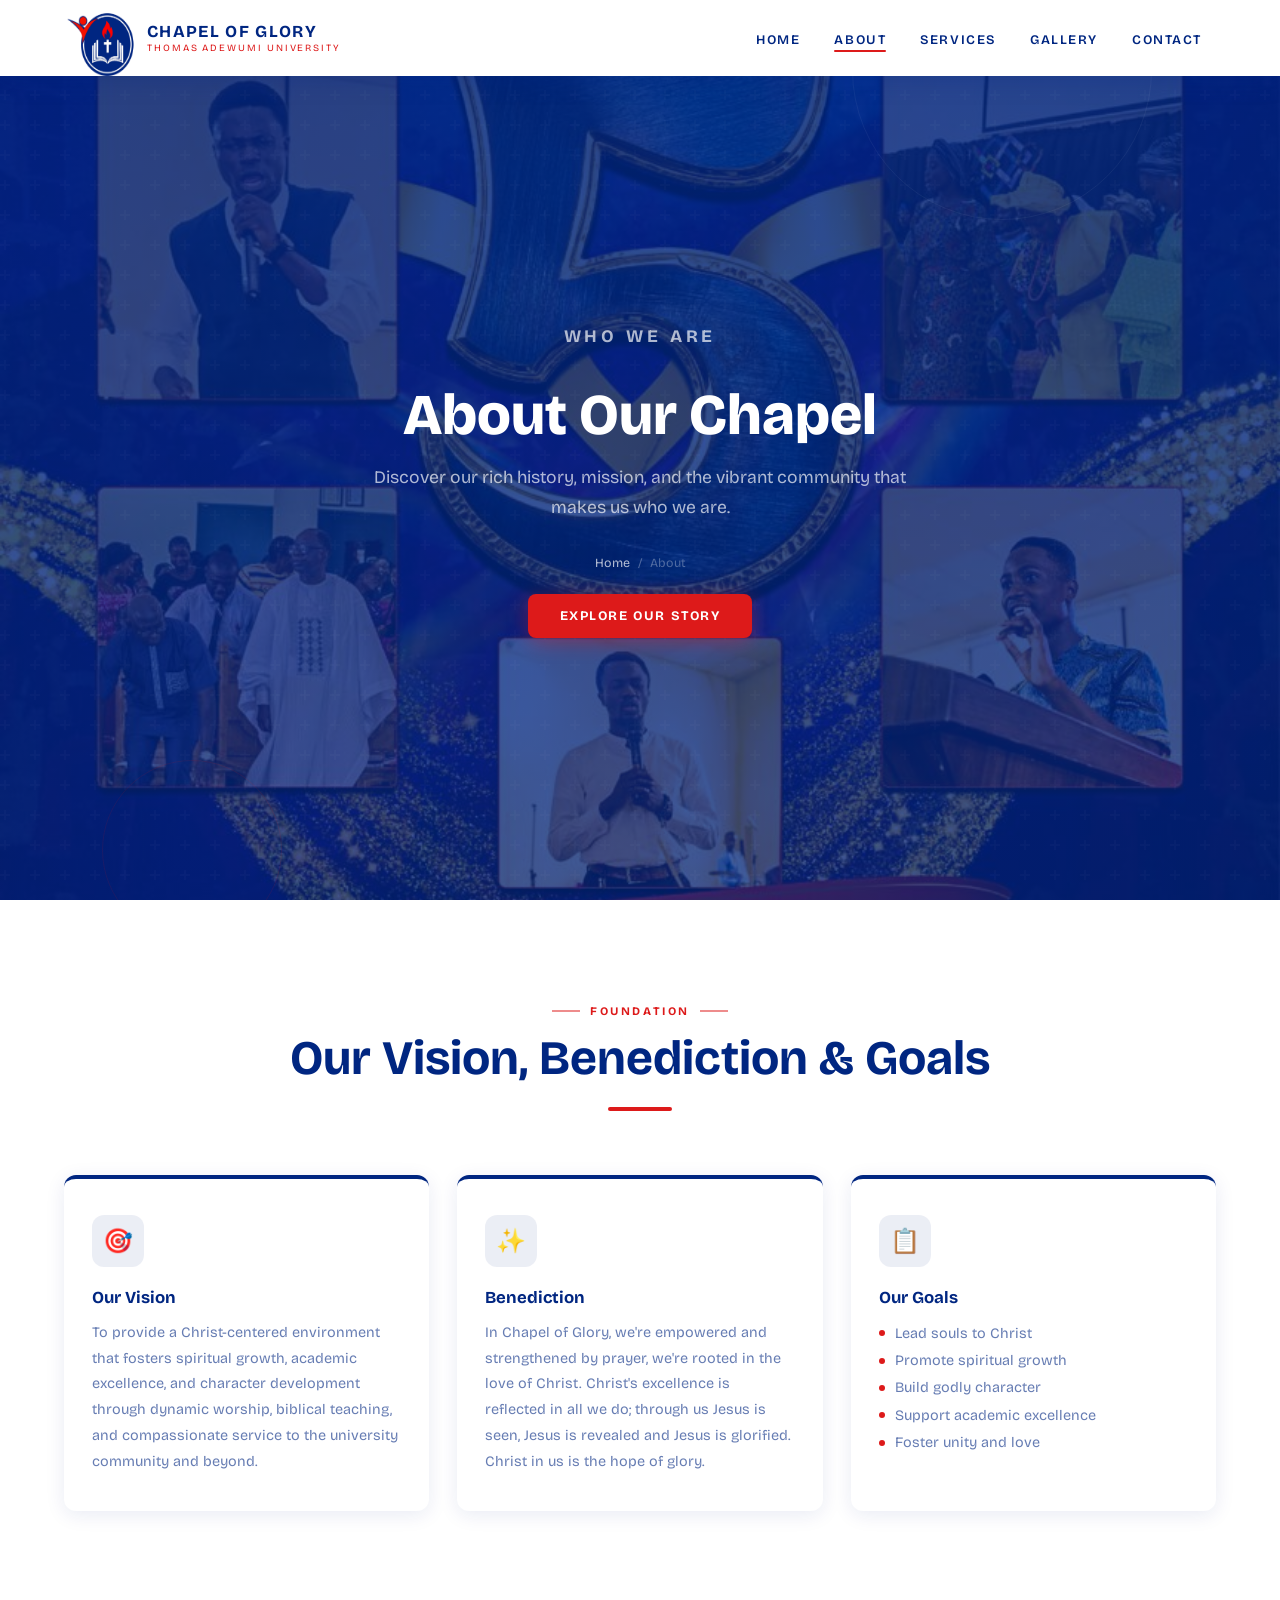
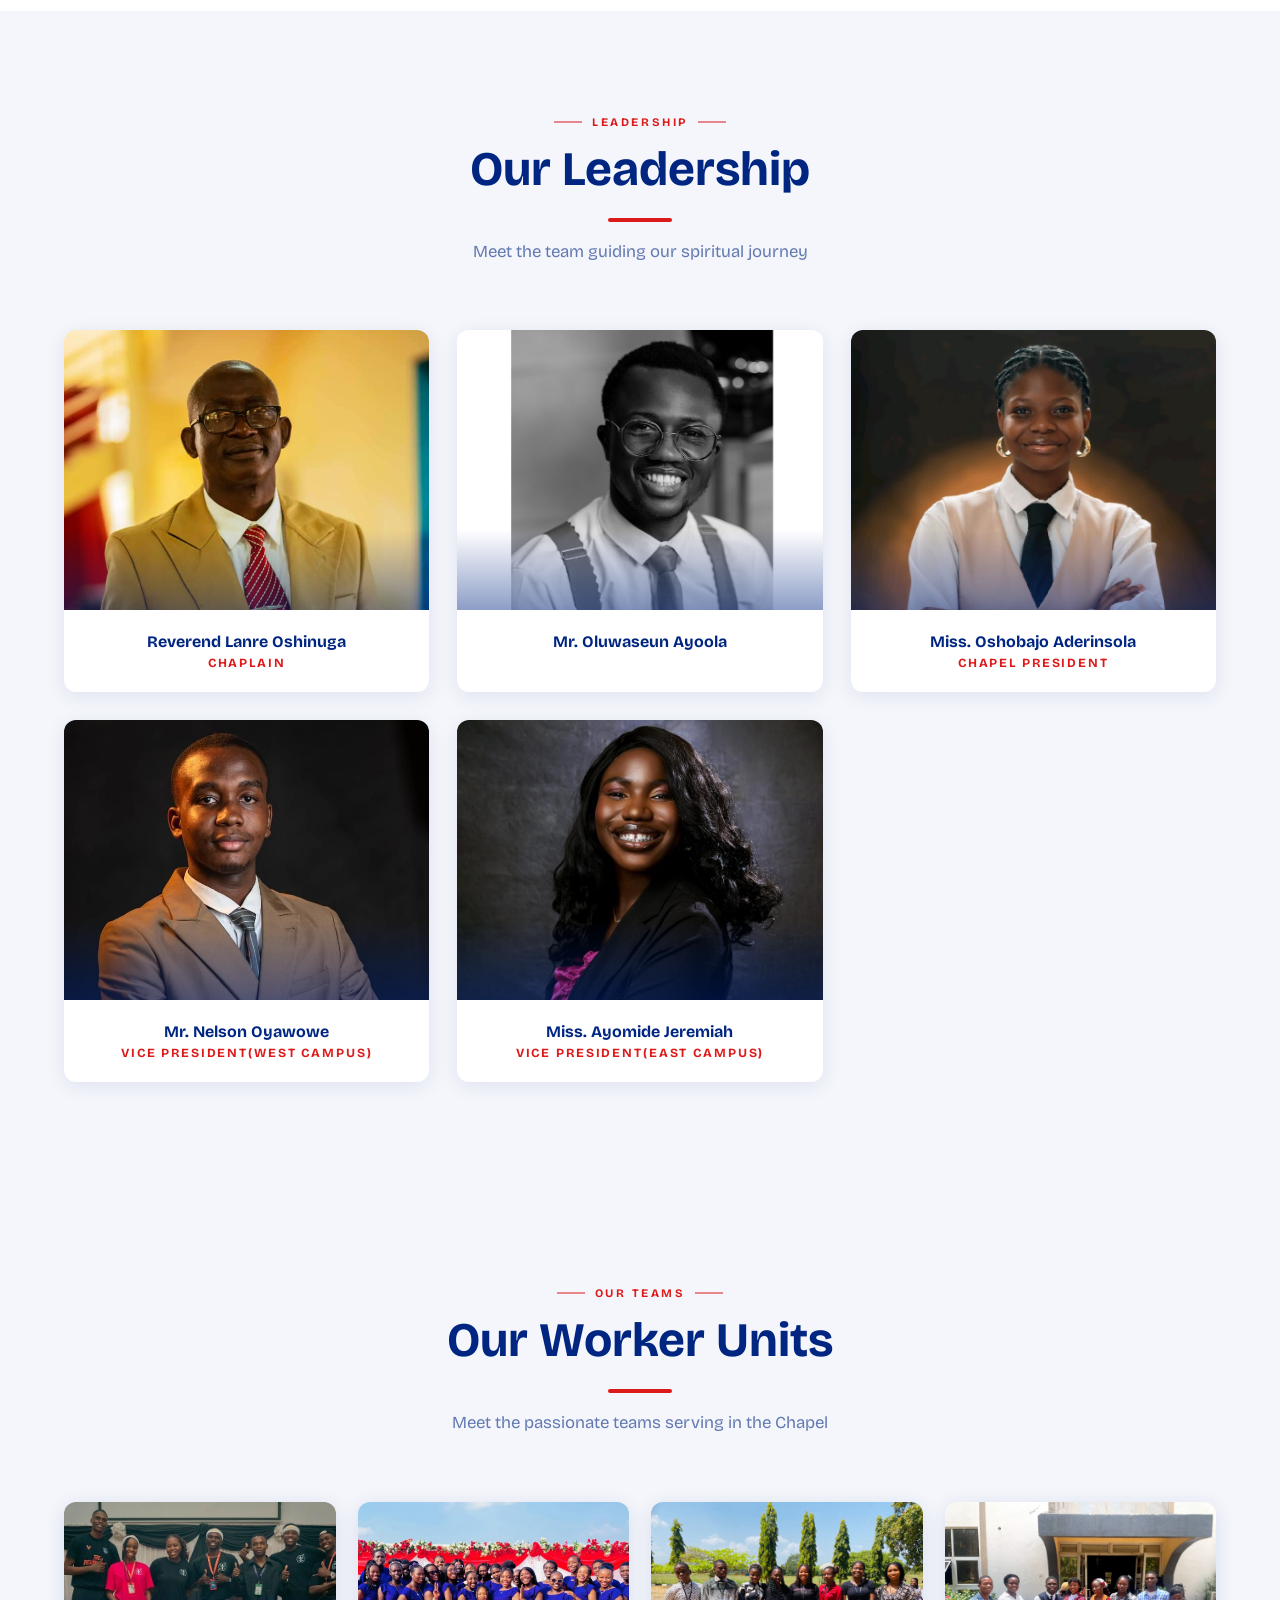
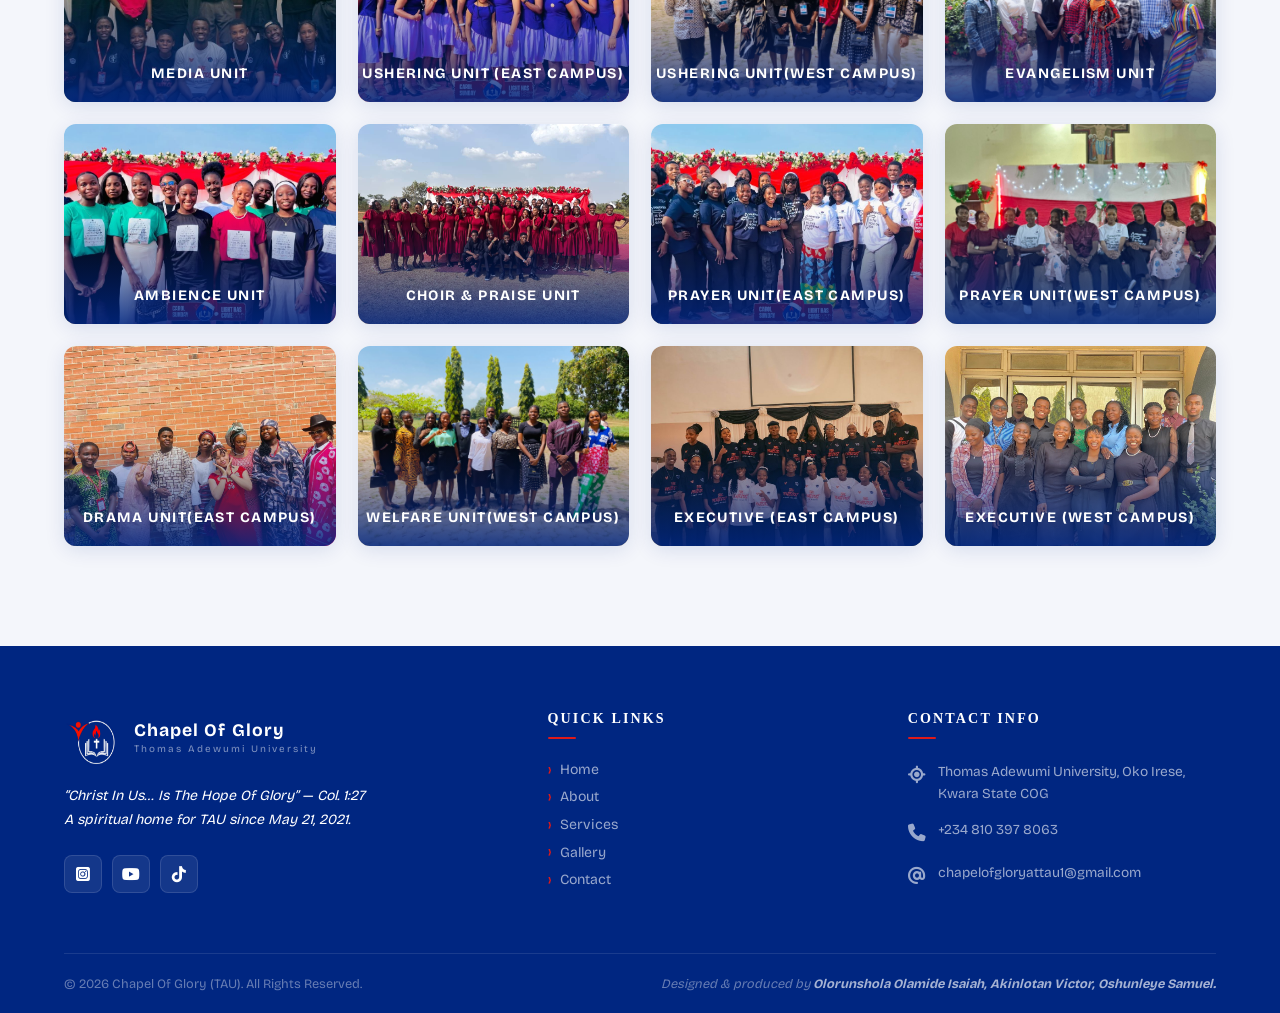
<file: about.html>
<!doctype html>
<html lang="en">
  <head>
    <meta charset="UTF-8" />
    <meta name="viewport" content="width=device-width, initial-scale=1.0" />
    <title>About — Chapel Of Glory</title>
    <link rel="stylesheet" href="style.css" />
    <link rel="icon" href="Image/IMG_3424.png" type="image/png" />
    <link
      rel="stylesheet"
      href="https://cdnjs.cloudflare.com/ajax/libs/font-awesome/6.5.2/css/all.min.css"
    />
  </head>
  <body>
    <!-- NAVBAR -->
    <nav class="navbar">
      <div class="nav-brand">
        <img
          src="Image/IMG_3424.png"
          alt="Chapel Of Glory Logo"
          class="nav-logo"
        />
        <div class="nav-title">
          Chapel Of Glory<span>Thomas Adewumi University</span>
        </div>
      </div>
      <ul class="nav-links">
        <li><a href="index.html">Home</a></li>
        <li><a href="about.html">About</a></li>
        <li><a href="services.html">Services</a></li>
        <li><a href="gallary.html">Gallery</a></li>
        <li><a href="contact.html">Contact</a></li>
      </ul>
      <button class="hamburger" aria-label="Toggle mobile menu">
        <span></span><span></span><span></span>
      </button>
    </nav>
    <nav class="mobile-nav">
      <a href="index.html">Home</a>
      <a href="about.html">About</a>
      <a href="services.html">Services</a>
      <a href="gallary.html">Gallery</a>
      <a href="contact.html">Contact</a>
    </nav>

    <!-- PAGE HERO -->
    <header class="page-hero">
      <div class="page-hero-ring page-hero-ring-1" aria-hidden="true"></div>
      <div class="page-hero-ring page-hero-ring-2" aria-hidden="true"></div>
      <div class="page-hero-content">
        <p class="page-hero-tag">Who We Are</p>
        <h1>About Our Chapel</h1>
        <p>
          Discover our rich history, mission, and the vibrant community that
          makes us who we are.
        </p>
        <nav class="breadcrumb" aria-label="Breadcrumb">
          <a href="index.html">Home</a>
          <span aria-hidden="true">/</span>
          <span aria-current="page">About</span>
        </nav>
        <a
          href="https://midex554.github.io/COG/www.youtube.com/@chapelofglorytau3418"
          class="btn btn-primary"
          style="margin-top: 24px"
          >Explore Our Story</a
        >
      </div>
    </header>

    <!-- VISION / BENEDICTION / GOALS -->
    <section class="section">
      <div class="section-head reveal">
        <p class="section-eyebrow">Foundation</p>
        <h2 class="section-title">Our Vision, Benediction &amp; Goals</h2>
        <div class="section-divider"></div>
      </div>
      <div class="vision-grid">
        <div class="vision-card reveal reveal-delay-1">
          <div class="vision-icon">🎯</div>
          <h3>Our Vision</h3>
          <p>
            To provide a Christ-centered environment that fosters spiritual
            growth, academic excellence, and character development through
            dynamic worship, biblical teaching, and compassionate service to the
            university community and beyond.
          </p>
        </div>
        <div class="vision-card reveal reveal-delay-2">
          <div class="vision-icon">✨</div>
          <h3>Benediction</h3>
          <p>
            In Chapel of Glory, we're empowered and strengthened by prayer,
            we're rooted in the love of Christ. Christ's excellence is reflected
            in all we do; through us Jesus is seen, Jesus is revealed and Jesus
            is glorified. Christ in us is the hope of glory.
          </p>
        </div>
        <div class="vision-card reveal reveal-delay-3">
          <div class="vision-icon">📋</div>
          <h3>Our Goals</h3>
          <ul>
            <li>Lead souls to Christ</li>
            <li>Promote spiritual growth</li>
            <li>Build godly character</li>
            <li>Support academic excellence</li>
            <li>Foster unity and love</li>
          </ul>
        </div>
      </div>
    </section>

    <!-- LEADERSHIP -->
    <section class="section section-alt">
      <div class="section-head reveal">
        <p class="section-eyebrow">Leadership</p>
        <h2 class="section-title">Our Leadership</h2>
        <div class="section-divider"></div>
        <p class="section-subtitle">
          Meet the team guiding our spiritual journey
        </p>
      </div>
      <div class="leadership-grid">
        <div class="leader-card reveal reveal-delay-2">
          <div class="leader-img-wrap">
            <img
              src="Image/chaplain.jpeg"
              alt="Reverend Lanre Oshinuga"
              loading="lazy"
            />
          </div>
          <div class="leader-info">
            <p class="leader-name">Reverend Lanre Oshinuga</p>
            <p class="leader-role">Chaplain</p>
          </div>
        </div>

        <div class="leader-card reveal reveal-delay-2">
          <div class="leader-img-wrap">
            <img
              src="Image/1763072846407.jpg"
              alt="Mr Oluwaseun Ayoola"
              loading="lazy"
            />
          </div>
          <div class="leader-info">
            <p class="leader-name">Mr. Oluwaseun Ayoola</p>
            <p class="leader-role"></p>
          </div>
        </div>

        <div class="leader-card reveal reveal-delay-1">
          <div class="leader-img-wrap">
            <img
              src="Image/1773341175601.png"
              alt="Mrs Oshobajo Aderinsola"
              loading="lazy"
            />
          </div>
          <div class="leader-info">
            <p class="leader-name">Miss. Oshobajo Aderinsola</p>
            <p class="leader-role">Chapel President</p>
          </div>
        </div>

        <div class="leader-card reveal reveal-delay-2">
          <div class="leader-img-wrap">
            <img
              src="Image/vice president (West).jpeg"
              alt="Mr.Nelson Oyawowe"
              loading="lazy"
            />
          </div>
          <div class="leader-info">
            <p class="leader-name">Mr. Nelson Oyawowe</p>
            <p class="leader-role">Vice President(West Campus)</p>
          </div>
        </div>

        <div class="leader-card reveal reveal-delay-2">
          <div class="leader-img-wrap">
            <img
              src="Image/vice president(East).jpeg"
              alt="Miss. Ayomide Jeremiah"
              loading="lazy"
            />
          </div>
          <div class="leader-info">
            <p class="leader-name">Miss. Ayomide Jeremiah</p>
            <p class="leader-role">Vice President(East Campus)</p>
          </div>
        </div>
      </div>
    </section>

    <!-- WORKER HEADS 
  <section class="section">
    <div class="section-head reveal">
      <p class="section-eyebrow">Servant Leaders</p>
      <h2 class="section-title">Our Worker Heads</h2>
      <div class="section-divider"></div>
      <p class="section-subtitle">Dedicated leaders serving in various departments</p>
    </div>
    <div class="worker-grid">
      <div class="worker-card reveal reveal-delay-1">
        <img src="images/worker-head1.jpg" alt="Bro. John Adebayo" class="worker-img" loading="lazy" />
        <div class="worker-info">
          <p class="worker-name">Bro. John Adebayo</p>
          <p class="worker-pos">Head, Media &amp; Publicity</p>
        </div>
      </div>
      <div class="worker-card reveal reveal-delay-2">
        <img src="images/worker-head2.jpg" alt="Sis. Faith Oluwaseun" class="worker-img" loading="lazy" />
        <div class="worker-info">
          <p class="worker-name">Sis. Faith Oluwaseun</p>
          <p class="worker-pos">Head, Ushering Unit</p>
        </div>
      </div>
      <div class="worker-card reveal reveal-delay-3">
        <img src="images/worker-head3.jpg" alt="Bro. David Oladipo" class="worker-img" loading="lazy" />
        <div class="worker-info">
          <p class="worker-name">Bro. David Oladipo</p>
          <p class="worker-pos">Head, Technical &amp; Sound</p>
        </div>
      </div>
      <div class="worker-card reveal reveal-delay-4">
        <img src="images/worker-head3.jpg" alt="Bro. David Oladipo" class="worker-img" loading="lazy" />
        <div class="worker-info">
          <p class="worker-name">Bro. David Oladipo</p>
          <p class="worker-pos">Head, Technical &amp; Sound</p>
        </div>
      </div>
      <div class="worker-card reveal reveal-delay-1">
        <img src="images/worker-head3.jpg" alt="Bro. David Oladipo" class="worker-img" loading="lazy" />
        <div class="worker-info">
          <p class="worker-name">Bro. David Oladipo</p>
          <p class="worker-pos">Head, Technical &amp; Sound</p>
        </div>
      </div>
      <div class="worker-card reveal reveal-delay-2">
        <img src="images/worker-head3.jpg" alt="Bro. David Oladipo" class="worker-img" loading="lazy" />
        <div class="worker-info">
          <p class="worker-name">Bro. David Oladipo</p>
          <p class="worker-pos">Head, Technical &amp; Sound</p>
        </div>
      </div>
    </div>
  </section> -->

    <!-- WORKER UNITS -->
    <section class="section section-alt">
      <div class="section-head reveal">
        <p class="section-eyebrow">Our Teams</p>
        <h2 class="section-title">Our Worker Units</h2>
        <div class="section-divider"></div>
        <p class="section-subtitle">
          Meet the passionate teams serving in the Chapel
        </p>
      </div>
      <div class="units-grid">
        <div class="unit-card reveal reveal-delay-1">
          <img src="Image/media.jpeg" alt="Media Unit" loading="lazy" />
          <div class="unit-overlay">
            <span class="unit-name">Media Unit</span>
          </div>
        </div>

        <div class="unit-card reveal reveal-delay-2">
          <img src="Image/usher.jpeg" alt="Ushering Unit" loading="lazy" />
          <div class="unit-overlay">
            <span class="unit-name">Ushering Unit (East campus) </span>
          </div>
        </div>

        <div class="unit-card reveal reveal-delay-2">
          <img src="Image/Usher west.jpeg" alt="Ushering Unit" loading="lazy" />
          <div class="unit-overlay">
            <span class="unit-name">Ushering Unit(West campus)</span>
          </div>
        </div>

        <div class="unit-card reveal reveal-delay-2">
          <img
            src="Image/WhatsApp Image 2026-05-23 at 1.25.58 PM.jpeg"
            alt="Ushering Unit"
            loading="lazy"
          />
          <div class="unit-overlay">
            <span class="unit-name">Evangelism Unit</span>
          </div>
        </div>

        <div class="unit-card reveal reveal-delay-3">
          <img src="Image/ambience.jpeg" alt="Ambience Unit" loading="lazy" />
          <div class="unit-overlay">
            <span class="unit-name">Ambience Unit</span>
          </div>
        </div>

        <div class="unit-card reveal reveal-delay-4">
          <img src="Image/Choir.jpeg" alt="Choir & Worship" loading="lazy" />
          <div class="unit-overlay">
            <span class="unit-name">Choir &amp; Praise Unit</span>
          </div>
        </div>

        <div class="unit-card reveal reveal-delay-1">
          <img src="Image/prayer.jpeg" alt="Prayer Unit" loading="lazy" />
          <div class="unit-overlay">
            <span class="unit-name">Prayer Unit(East campus)</span>
          </div>
        </div>

        <div class="unit-card reveal reveal-delay-1">
          <img src="Image/PrayerUnit.jpeg" alt="Prayer Unit" loading="lazy" />
          <div class="unit-overlay">
            <span class="unit-name">Prayer Unit(West campus)</span>
          </div>
        </div>

        <div class="unit-card reveal reveal-delay-3">
          <img
            src="Image/DramaUnit east.jpeg"
            alt="Drama Unit"
            loading="lazy"
          />
          <div class="unit-overlay">
            <span class="unit-name">Drama Unit(East campus)</span>
          </div>
        </div>

        <div class="unit-card reveal reveal-delay-3">
          <img src="Image/Welfare.jpeg" alt="Drama Unit" loading="lazy" />
          <div class="unit-overlay">
            <span class="unit-name">Welfare Unit(West campus)</span>
          </div>
        </div>

        <div class="unit-card reveal reveal-delay-4">
          <img src="Image/excos.jpeg" alt="Our Leaders" loading="lazy" />
          <div class="unit-overlay">
            <span class="unit-name">Executive (East campus)</span>
          </div>
        </div>

        <div class="unit-card reveal reveal-delay-4">
          <img
            src="Image/Executive west.jpeg"
            alt="Our Leaders"
            loading="lazy"
          />
          <div class="unit-overlay">
            <span class="unit-name">Executive (West campus)</span>
          </div>
        </div>
      </div>
    </section>

    <!-- FOOTER -->
    <footer>
      <div class="footer-grid">
        <div class="footer-brand">
          <div class="footer-logo-row">
            <img
              src="Image/IMG_3424.png"
              alt="Chapel Of Glory Logo"
              class="footer-logo"
            />
            <div class="footer-brand-name">
              Chapel Of Glory
              <small>Thomas Adewumi University</small>
            </div>
          </div>
          <p class="footer-tagline">
            &ldquo;Christ In Us&hellip; Is The Hope Of Glory&rdquo; — Col.
            1:27<br />
            A spiritual home for TAU since May 21, 2021.
          </p>
          <div class="footer-socials">
            <a
              href="https://www.instagram.com/chapelofgloryattau1?igsh=MWRhb3Nqc2I4Y2tsZw%3D%3D&utm_source=qr"
              ><i class="fa-brands fa-square-instagram"></i
            ></a>
            <a href="https://www.youtube.com/@chapelofglorytau3418"
              ><i class="fa-brands fa-youtube"></i
            ></a>
            <i class="fa-brands fa-tiktok"></i>
          </div>
        </div>

        <div class="footer-col">
          <h4>Quick Links</h4>
          <div class="footer-links">
            <a href="index.html">Home</a>
            <a href="about.html">About</a>
            <a href="services.html">Services</a>
            <a href="gallery.html">Gallery</a>
            <a href="contact.html">Contact</a>
          </div>
        </div>

        <div class="footer-col">
          <h4>Contact Info</h4>
          <div class="footer-contact-item">
            <span class="icon"
              ><i class="fa-solid fa-location-crosshairs"></i
            ></span>
            <span>Thomas Adewumi University, Oko Irese, Kwara State COG</span>
          </div>
          <div class="footer-contact-item">
            <span class="icon"><i class="fa-solid fa-phone"></i></span>
            <span><a href="tel:+2348103978063">+234 810 397 8063</a></span>
          </div>
          <div class="footer-contact-item">
            <span class="icon"><i class="fa-solid fa-at"></i></span>
            <span
              ><a href="mailto:chapelofgloryattau1@gmail.com"
                >chapelofgloryattau1@gmail.com</a
              ></span
            >
          </div>
        </div>
      </div>

      <div class="footer-bottom">
        <span>&copy; 2026 Chapel Of Glory (TAU). All Rights Reserved.</span>
        <span class="footer-credit"
          >Designed &amp; produced by
          <strong>Olorunshola Olamide Isaiah, </strong>
          <strong>Akinlotan Victor, </strong>
          <strong>Oshunleye Samuel.</strong></span
        >
      </div>
    </footer>

    <script src="main.js"></script>
  </body>
</html>
</file>
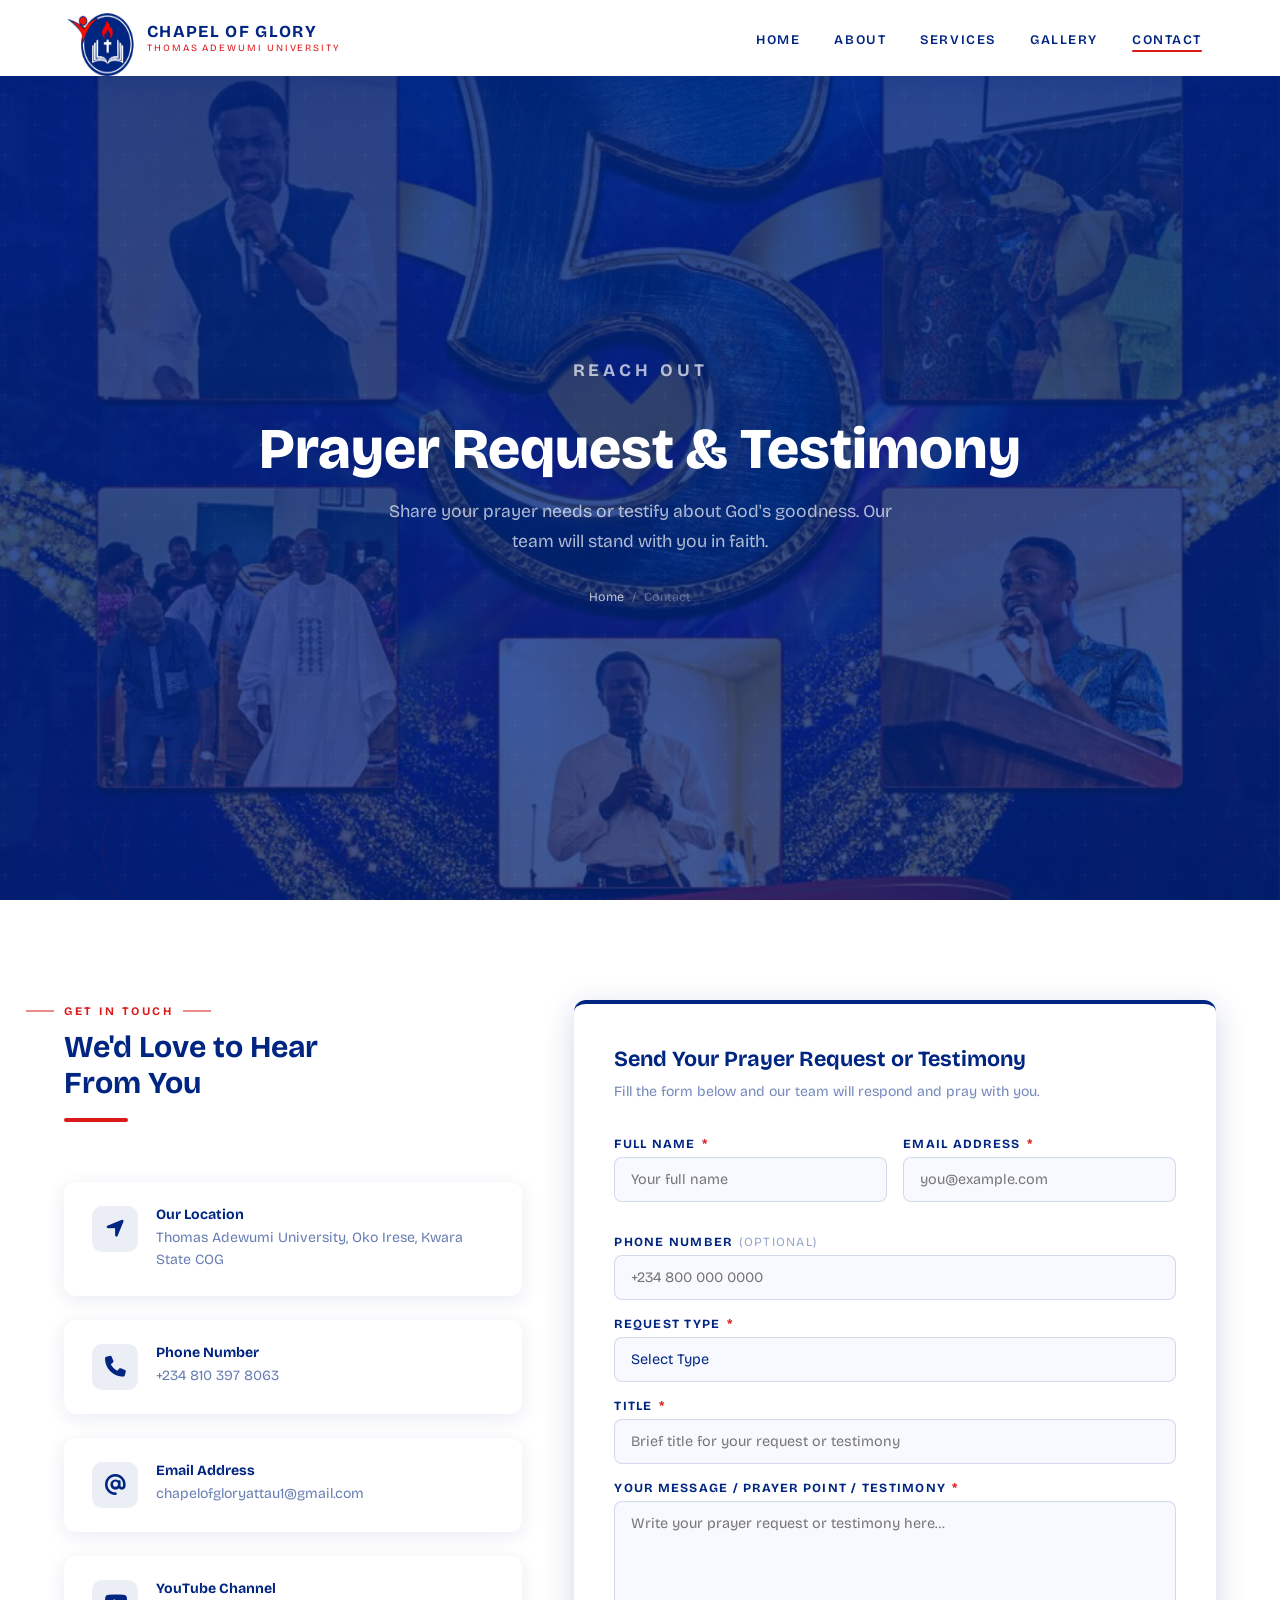
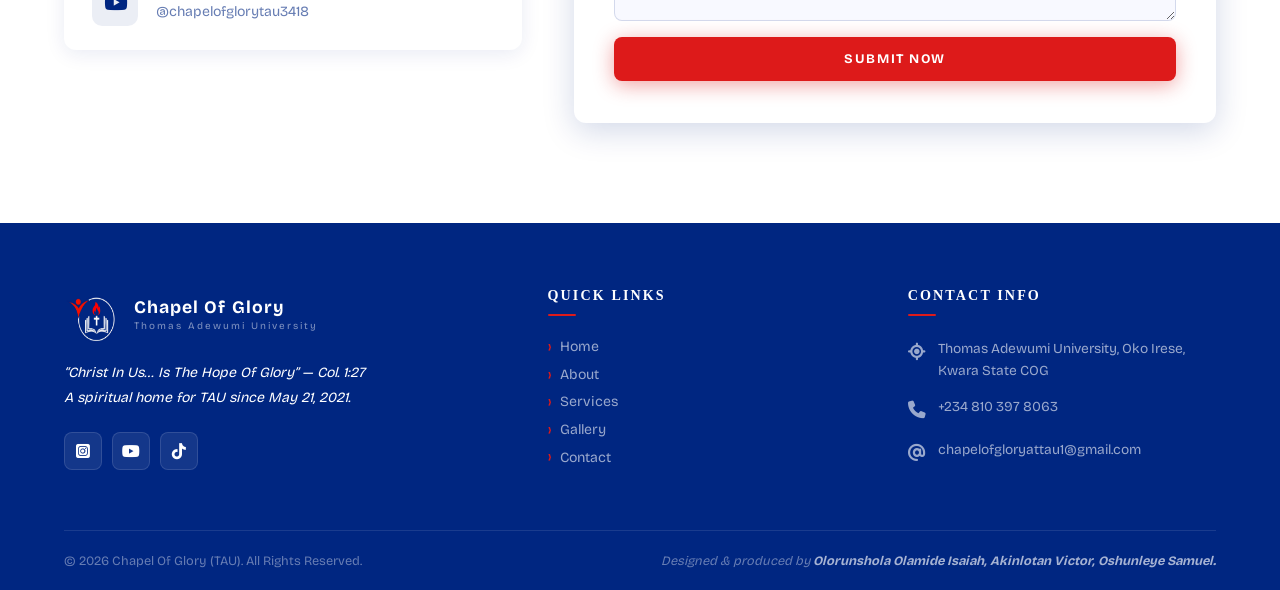
<file: contact.html>
<!doctype html>
<html lang="en">
  <head>
    <meta charset="UTF-8" />
    <meta name="viewport" content="width=device-width, initial-scale=1.0" />
    <title>Contact — Chapel Of Glory</title>
    <link rel="stylesheet" href="style.css" />
    <link rel="icon" href="Image/IMG_3424.png" type="image/png" />
    <link
      rel="stylesheet"
      href="https://cdnjs.cloudflare.com/ajax/libs/font-awesome/6.5.2/css/all.min.css"
    />
  </head>
  <body>
    <!-- NAVBAR -->
    <nav class="navbar">
      <div class="nav-brand">
        <img
          src="Image/IMG_3424.png"
          alt="Chapel Of Glory Logo"
          class="nav-logo"
        />
        <div class="nav-title">
          Chapel Of Glory<span>Thomas Adewumi University</span>
        </div>
      </div>
      <ul class="nav-links">
        <li><a href="index.html">Home</a></li>
        <li><a href="about.html">About</a></li>
        <li><a href="services.html">Services</a></li>
        <li><a href="gallary.html">Gallery</a></li>
        <li><a href="contact.html">Contact</a></li>
      </ul>
      <button class="hamburger" aria-label="Toggle mobile menu">
        <span></span><span></span><span></span>
      </button>
    </nav>
    <nav class="mobile-nav">
      <a href="index.html">Home</a>
      <a href="about.html">About</a>
      <a href="services.html">Services</a>
      <a href="gallary.html">Gallery</a>
      <a href="contact.html">Contact</a>
    </nav>

    <!-- PAGE HERO -->
    <header class="page-hero">
      <div class="page-hero-ring page-hero-ring-1" aria-hidden="true"></div>
      <div class="page-hero-ring page-hero-ring-2" aria-hidden="true"></div>
      <div class="page-hero-content">
        <p class="page-hero-tag">Reach Out</p>
        <h1>Prayer Request &amp; Testimony</h1>
        <p>
          Share your prayer needs or testify about God's goodness. Our team will
          stand with you in faith.
        </p>
        <nav class="breadcrumb" aria-label="Breadcrumb">
          <a href="index.html">Home</a>
          <span>/</span>
          <span aria-current="page">Contact</span>
        </nav>
      </div>
    </header>

    <!-- CONTACT BODY -->
    <section class="section">
      <div class="contact-grid">
        <!-- Info Panel -->
        <div class="contact-info-panel reveal reveal-left">
          <div
            class="section-head"
            style="text-align: left; margin-bottom: 36px"
          >
            <p class="section-eyebrow" style="text-align: left">Get In Touch</p>
            <h2 class="section-title" style="font-size: 1.9rem">
              We'd Love to Hear<br />From You
            </h2>
            <div class="section-divider" style="margin: 16px 0 0 0"></div>
          </div>

          <div class="contact-info-card">
            <div class="contact-icon">
              <i class="fa-solid fa-location-arrow"></i>
            </div>
            <div>
              <h4>Our Location</h4>
              <p>Thomas Adewumi University, Oko Irese, Kwara State COG</p>
            </div>
          </div>
          <div class="contact-info-card">
            <div class="contact-icon"><i class="fa-solid fa-phone"></i></div>
            <div>
              <h4>Phone Number</h4>
              <a href="tel:+2348103978063">+234 810 397 8063</a>
            </div>
          </div>
          <div class="contact-info-card">
            <div class="contact-icon"><i class="fa-solid fa-at"></i></div>
            <div>
              <h4>Email Address</h4>
              <a href="mailto:chapelofgloryattau1@gmail.com"
                >chapelofgloryattau1@gmail.com</a
              >
            </div>
          </div>
          <div class="contact-info-card">
            <div class="contact-icon"><i class="fa-brands fa-youtube"></i></div>
            <div>
              <h4>YouTube Channel</h4>
              <a
                href="https://www.youtube.com/@chapelofglorytau3418"
                target="_blank"
                rel="noopener"
              >
                @chapelofglorytau3418
              </a>
            </div>
          </div>
        </div>

        <!-- Form Panel -->
        <div
          class="contact-form-panel reveal reveal-right"
          style="transition-delay: 0.1s"
        >
          <h3>Send Your Prayer Request or Testimony</h3>
          <p>
            Fill the form below and our team will respond and pray with you.
          </p>

          <!--
          FORMSPREE SETUP — 3 simple steps:
          1. Go to https://formspree.io and sign up free
          2. Create a new form → set the email to: chapelofgloryattau1@gmail.com
          3. Copy your form ID (looks like: xkgwabcd) and replace YOUR_FORM_ID below
        -->
          <form
            id="contact-form"
            action="https://api.web3forms.com/submit"
            method="POST"
            novalidate
          >
            <!-- Formspree: route reply-to to the sender's email -->
            <input type="hidden" name="_replyto" id="replyto-field" />
            <input
              type="hidden"
              name="access_key"
              value="b49427a2-2ce9-489f-8b10-1ab5fcf84dc5"
            />
            <input
              type="hidden"
              name="subject"
              value="New Prayer Request / Testimony — Chapel Of Glory"
            />

            <div class="form-row">
              <div class="form-group">
                <label for="fullname">Full Name <span>*</span></label>
                <input
                  type="text"
                  id="fullname"
                  name="name"
                  class="form-control"
                  placeholder="Your full name"
                  required
                />
              </div>
              <div class="form-group">
                <label for="email">Email Address <span>*</span></label>
                <input
                  type="email"
                  id="email"
                  name="email"
                  class="form-control"
                  placeholder="you@example.com"
                  required
                  oninput="
                    document.getElementById('replyto-field').value = this.value
                  "
                />
              </div>
            </div>

            <div class="form-group">
              <label for="phone"
                >Phone Number
                <span style="color: rgba(0, 38, 129, 0.4); font-weight: 400"
                  >(optional)</span
                ></label
              >
              <input
                type="tel"
                id="phone"
                name="phone"
                class="form-control"
                placeholder="+234 800 000 0000"
              />
            </div>

            <div class="form-group">
              <label for="request-type">Request Type <span>*</span></label>
              <select
                id="request-type"
                name="request_type"
                class="form-control"
                required
              >
                <option value="" disabled selected>Select Type</option>
                <option value="Prayer Request">Prayer Request</option>
                <option value="Testimony">Testimony</option>
              </select>
            </div>

            <div class="form-group">
              <label for="title">Title <span>*</span></label>
              <input
                type="text"
                id="title"
                name="title"
                class="form-control"
                placeholder="Brief title for your request or testimony"
                required
              />
            </div>

            <div class="form-group">
              <label for="message"
                >Your Message / Prayer Point / Testimony <span>*</span></label
              >
              <textarea
                id="message"
                name="message"
                class="form-control"
                rows="5"
                placeholder="Write your prayer request or testimony here…"
                required
              ></textarea>
            </div>

            <!-- Formspree honeypot spam filter -->
            <input type="text" name="_gotcha" style="display: none" />

            <button
              type="submit"
              id="submit-btn"
              class="btn btn-primary"
              style="width: 100%; justify-content: center"
            >
              Submit Now
            </button>

            <p
              id="form-feedback"
              style="
                display: none;
                margin-top: 16px;
                text-align: center;
                font-size: 0.88rem;
                font-weight: 600;
                padding: 14px;
                border-radius: 8px;
              "
            ></p>
          </form>
        </div>
      </div>
    </section>

    <!-- FOOTER -->
    <footer>
      <div class="footer-grid">
        <div class="footer-brand">
          <div class="footer-logo-row">
            <img
              src="Image/IMG_3424.png"
              alt="Chapel Of Glory Logo"
              class="footer-logo"
            />
            <div class="footer-brand-name">
              Chapel Of Glory
              <small>Thomas Adewumi University</small>
            </div>
          </div>
          <p class="footer-tagline">
            &ldquo;Christ In Us&hellip; Is The Hope Of Glory&rdquo; — Col.
            1:27<br />
            A spiritual home for TAU since May 21, 2021.
          </p>
          <div class="footer-socials">
            <a
              href="https://www.instagram.com/chapelofgloryattau1?igsh=MWRhb3Nqc2I4Y2tsZw%3D%3D&utm_source=qr"
              ><i class="fa-brands fa-square-instagram"></i
            ></a>
            <a href="https://www.youtube.com/@chapelofglorytau3418"
              ><i class="fa-brands fa-youtube"></i
            ></a>
            <i class="fa-brands fa-tiktok"></i>
          </div>
        </div>

        <div class="footer-col">
          <h4>Quick Links</h4>
          <div class="footer-links">
            <a href="index.html">Home</a>
            <a href="about.html">About</a>
            <a href="services.html">Services</a>
            <a href="gallery.html">Gallery</a>
            <a href="contact.html">Contact</a>
          </div>
        </div>

        <div class="footer-col">
          <h4>Contact Info</h4>
          <div class="footer-contact-item">
            <span class="icon"
              ><i class="fa-solid fa-location-crosshairs"></i
            ></span>
            <span>Thomas Adewumi University, Oko Irese, Kwara State COG</span>
          </div>
          <div class="footer-contact-item">
            <span class="icon"><i class="fa-solid fa-phone"></i></span>
            <span><a href="tel:+2348103978063">+234 810 397 8063</a></span>
          </div>
          <div class="footer-contact-item">
            <span class="icon"><i class="fa-solid fa-at"></i></span>
            <span
              ><a href="mailto:chapelofgloryattau1@gmail.com"
                >chapelofgloryattau1@gmail.com</a
              ></span
            >
          </div>
        </div>
      </div>

      <div class="footer-bottom">
        <span>&copy; 2026 Chapel Of Glory (TAU). All Rights Reserved.</span>
        <span class="footer-credit"
          >Designed &amp; produced by
          <strong>Olorunshola Olamide Isaiah, </strong>
          <strong>Akinlotan Victor, </strong>
          <strong>Oshunleye Samuel.</strong></span
        >
      </div>
    </footer>

    <script src="main.js"></script>

    <script>
      const form = document.getElementById("contact-form");
      const btn = document.getElementById("submit-btn");
      const fb = document.getElementById("form-feedback");

      form.addEventListener("submit", async function (e) {
        e.preventDefault();

        // Basic validation
        if (!form.checkValidity()) {
          form.reportValidity();
          return;
        }

        // Loading state
        btn.disabled = true;
        btn.textContent = "Sending…";

        try {
          const data = new FormData(form);
          const res = await fetch(form.action, {
            method: "POST",
            body: data,
            headers: { Accept: "application/json" },
          });

          if (res.ok) {
            fb.textContent =
              "🙏 Thank you! Your request has been received. We will stand with you in prayer.";
            fb.style.background = "rgba(0,38,129,0.07)";
            fb.style.color = "var(--navy)";
            fb.style.display = "block";
            form.reset();
          } else {
            const json = await res.json();
            throw new Error(json.error || "Submission failed");
          }
        } catch (err) {
          fb.textContent =
            "⚠️ Sorry, something went wrong. Please email us directly at chapelofgloryattau1@gmail.com";
          fb.style.background = "rgba(221,26,26,0.07)";
          fb.style.color = "var(--red)";
          fb.style.display = "block";
        } finally {
          btn.disabled = false;
          btn.textContent = "Submit Now";
          setTimeout(() => {
            fb.style.display = "none";
          }, 8000);
        }
      });
    </script>
  </body>
</html>
</file>
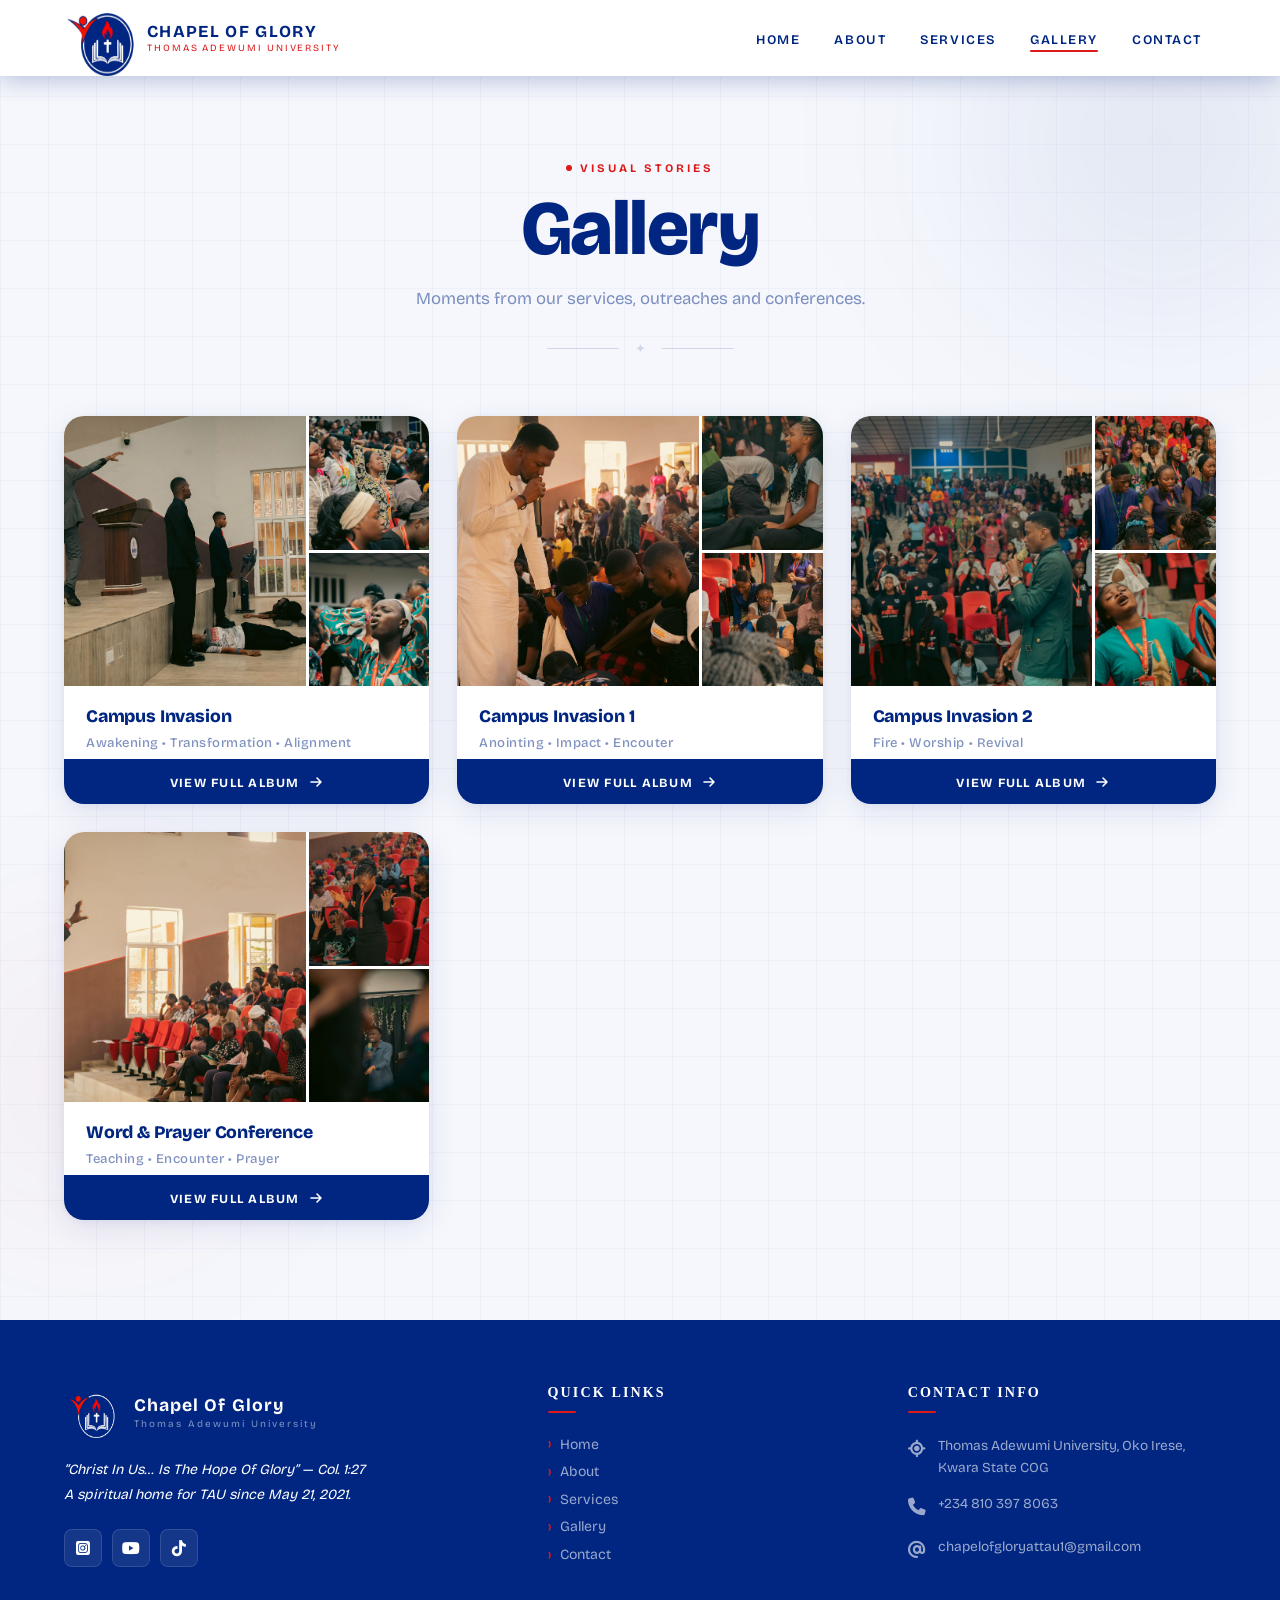
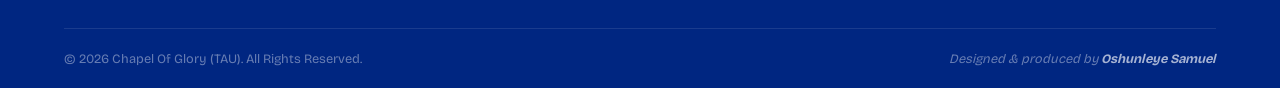
<file: gallary.html>
<!doctype html>
<html lang="en">
  <head>
    <meta charset="UTF-8" />
    <meta name="viewport" content="width=device-width, initial-scale=1.0" />
    <link rel="stylesheet" href="style.css" />
    <title>Chapel Of Glory</title>
    <link rel="icon" type="image/png" href="Image/IMG_3424.png" />

    <!-- ✅ Correct Google Icons -->
    <link
      href="https://fonts.googleapis.com/css2?family=Material+Symbols+Outlined"
      rel="stylesheet"
    />
    <link
      rel="stylesheet"
      href="https://cdnjs.cloudflare.com/ajax/libs/font-awesome/6.5.2/css/all.min.css"
    />
  </head>

  <body>
    <!-- ============================================================
       NAVBAR
       ============================================================ -->
    <nav class="navbar" role="navigation" aria-label="Main navigation">
      <div class="nav-brand">
        <img
          src="Image/IMG_3424.png"
          alt="Chapel Of Glory Logo"
          class="nav-logo"
        />
        <div class="nav-title">
          Chapel Of Glory
          <span>Thomas Adewumi University</span>
        </div>
      </div>
      <ul class="nav-links" role="list">
        <li><a href="index.html">Home</a></li>
        <li><a href="about.html">About</a></li>
        <li><a href="services.html">Services</a></li>
        <li><a href="gallary.html">Gallery</a></li>
        <li><a href="contact.html">Contact</a></li>
      </ul>
      <button
        class="hamburger"
        aria-label="Toggle mobile menu"
        aria-expanded="false"
      >
        <span></span><span></span><span></span>
      </button>
    </nav>

    <!-- Mobile nav -->
    <nav class="mobile-nav" aria-label="Mobile navigation">
      <a href="index.html">Home</a>
      <a href="about.html">About</a>
      <a href="services.html">Services</a>
      <a href="gallary.html">Gallery</a>
      <a href="contact.html">Contact</a>
    </nav>

    <!-- ============================================================
       GALLERY SECTION
       ============================================================ -->
    <section class="gallery-section">
      <!-- Decorative background -->
      <div class="gallery-bg-orb gallery-bg-orb--1"></div>
      <div class="gallery-bg-orb gallery-bg-orb--2"></div>
      <div class="gallery-grid-lines"></div>

      <div class="gallery-inner">
        <!-- Header -->
        <div class="gallery-header">
          <span class="gallery-eyebrow">
            <span class="gallery-eyebrow__dot"></span>
            Visual Stories
          </span>
          <h1 class="gallery-title">Gallery</h1>
          <p class="gallery-subtitle">
            Moments from our services, outreaches and conferences.
          </p>
          <div class="gallery-divider">
            <span></span>
            <span class="gallery-divider__cross">✦</span>
            <span></span>
          </div>
        </div>

        <!-- Album Cards -->
        <div class="album-container">
          <!-- CAMPUS INVASION -->
          <div class="album-card" style="--i: 0">
            <div class="album-preview">
              <img
                src="Jerry_clerg-57.jpg"
                class="big-img"
                alt="Campus Invasion"
              />
              <div class="small-images">
                <img src="Jerry_clerg-129.jpg" alt="" />
                <img src="Jerry_clerg-120.jpg" alt="" />
              </div>
              <div class="album-overlay">
                <span class="album-badge">Album 01</span>
              </div>
            </div>
            <div class="album-content">
              <h2>Campus Invasion</h2>
              <p>Awakening • Transformation • Alignment</p>
              <a
                href="https://jerryclergphotography8.pixieset.com/campusinvasion/"
                target="_blank"
              >
                View Full Album
                <svg
                  width="16"
                  height="16"
                  viewBox="0 0 16 16"
                  fill="none"
                  aria-hidden="true"
                >
                  <path
                    d="M3 8h10M9 4l4 4-4 4"
                    stroke="currentColor"
                    stroke-width="1.6"
                    stroke-linecap="round"
                    stroke-linejoin="round"
                  />
                </svg>
              </a>
            </div>
          </div>

          <!-- CAMPUS INVASION 1 -->
          <div class="album-card" style="--i: 1">
            <div class="album-preview">
              <img
                src="Jerry_clerg-69.jpg"
                class="big-img"
                alt="Campus Invasion"
              />
              <div class="small-images">
                <img src="Jerry_clerg-202.jpg" alt="" />
                <img src="Jerry_clerg-66.jpg" alt="" />
              </div>
              <div class="album-overlay">
                <span class="album-badge">Album 02</span>
              </div>
            </div>
            <div class="album-content">
              <h2>Campus Invasion 1</h2>
              <p>Anointing • Impact • Encouter</p>
              <a
                href="https://jerryclergphotography8.pixieset.com/campusinvasion-1/"
                target="_blank"
              >
                View Full Album
                <svg
                  width="16"
                  height="16"
                  viewBox="0 0 16 16"
                  fill="none"
                  aria-hidden="true"
                >
                  <path
                    d="M3 8h10M9 4l4 4-4 4"
                    stroke="currentColor"
                    stroke-width="1.6"
                    stroke-linecap="round"
                    stroke-linejoin="round"
                  />
                </svg>
              </a>
            </div>
          </div>

          <!-- CAMPUS INVASION 2 -->
          <div class="album-card" style="--i: 2">
            <div class="album-preview">
              <img
                src="Jerry_clerg-228.jpg"
                class="big-img"
                alt="Campus Invasion"
              />
              <div class="small-images">
                <img src="Jerry_clerg-209.jpg" alt="" />
                <img src="Jerry_clerg-35.jpg" alt="" />
              </div>
              <div class="album-overlay">
                <span class="album-badge">Album 03</span>
              </div>
            </div>
            <div class="album-content">
              <h2>Campus Invasion 2</h2>
              <p>Fire • Worship • Revival</p>
              <a
                href="https://jerryclergphotography8.pixieset.com/campusinvasion-2/"
                target="_blank"
              >
                View Full Album
                <svg
                  width="16"
                  height="16"
                  viewBox="0 0 16 16"
                  fill="none"
                  aria-hidden="true"
                >
                  <path
                    d="M3 8h10M9 4l4 4-4 4"
                    stroke="currentColor"
                    stroke-width="1.6"
                    stroke-linecap="round"
                    stroke-linejoin="round"
                  />
                </svg>
              </a>
            </div>
          </div>

          <!-- WORD & PRAYER CONFERENCE -->
          <div class="album-card" style="--i: 3">
            <div class="album-preview">
              <img src="TAU_2754.jpg" class="big-img" alt="Prayer Conference" />
              <div class="small-images">
                <img src="TAU_2763.jpg" alt="" />
                <img src="TAU_3054.jpg" alt="" />
              </div>
              <div class="album-overlay">
                <span class="album-badge">Album 04</span>
              </div>
            </div>
            <div class="album-content">
              <h2>Word & Prayer Conference</h2>
              <p>Teaching • Encounter • Prayer</p>
              <a
                href="https://jerryclergphotography.pixieset.com/wordandprayersconference-1/"
                target="_blank"
              >
                View Full Album
                <svg
                  width="16"
                  height="16"
                  viewBox="0 0 16 16"
                  fill="none"
                  aria-hidden="true"
                >
                  <path
                    d="M3 8h10M9 4l4 4-4 4"
                    stroke="currentColor"
                    stroke-width="1.6"
                    stroke-linecap="round"
                    stroke-linejoin="round"
                  />
                </svg>
              </a>
            </div>
          </div>
        </div>
        <!-- /album-container -->
      </div>
      <!-- /gallery-inner -->
    </section>

    <!-- ============================================================
       FOOTER
       ============================================================ -->
    <footer>
      <div class="footer-grid">
        <div class="footer-brand">
          <div class="footer-logo-row">
            <img
              src="Image/IMG_3424.png"
              alt="Chapel Of Glory Logo"
              class="footer-logo"
            />
            <div class="footer-brand-name">
              Chapel Of Glory
              <small>Thomas Adewumi University</small>
            </div>
          </div>
          <p class="footer-tagline">
            &ldquo;Christ In Us&hellip; Is The Hope Of Glory&rdquo; — Col.
            1:27<br />
            A spiritual home for TAU since May 21, 2021.
          </p>
          <div class="footer-socials">
            <a
              href="https://www.instagram.com/chapelofgloryattau1?igsh=MWRhb3Nqc2I4Y2tsZw%3D%3D&utm_source=qr"
              ><i class="fa-brands fa-square-instagram"></i
            ></a>
            <a href="https://www.youtube.com/@chapelofglorytau3418"
              ><i class="fa-brands fa-youtube"></i
            ></a>
            <i class="fa-brands fa-tiktok"></i>
          </div>
        </div>

        <div class="footer-col">
          <h4>Quick Links</h4>
          <div class="footer-links">
            <a href="index.html">Home</a>
            <a href="about.html">About</a>
            <a href="services.html">Services</a>
            <a href="gallery.html">Gallery</a>
            <a href="contact.html">Contact</a>
          </div>
        </div>

        <div class="footer-col">
          <h4>Contact Info</h4>
          <div class="footer-contact-item">
            <span class="icon"
              ><i class="fa-solid fa-location-crosshairs"></i
            ></span>
            <span>Thomas Adewumi University, Oko Irese, Kwara State COG</span>
          </div>
          <div class="footer-contact-item">
            <span class="icon"><i class="fa-solid fa-phone"></i></span>
            <span><a href="tel:+2348103978063">+234 810 397 8063</a></span>
          </div>
          <div class="footer-contact-item">
            <span class="icon"><i class="fa-solid fa-at"></i></span>
            <span
              ><a href="mailto:chapelofgloryattau1@gmail.com"
                >chapelofgloryattau1@gmail.com</a
              ></span
            >
          </div>
        </div>
      </div>

      <div class="footer-bottom">
        <span>&copy; 2026 Chapel Of Glory (TAU). All Rights Reserved.</span>
        <span class="footer-credit"
          >Designed &amp; produced by <strong>Oshunleye Samuel</strong></span
        >
      </div>
    </footer>

    <script src="main.js"></script>
  </body>
</html>
</file>
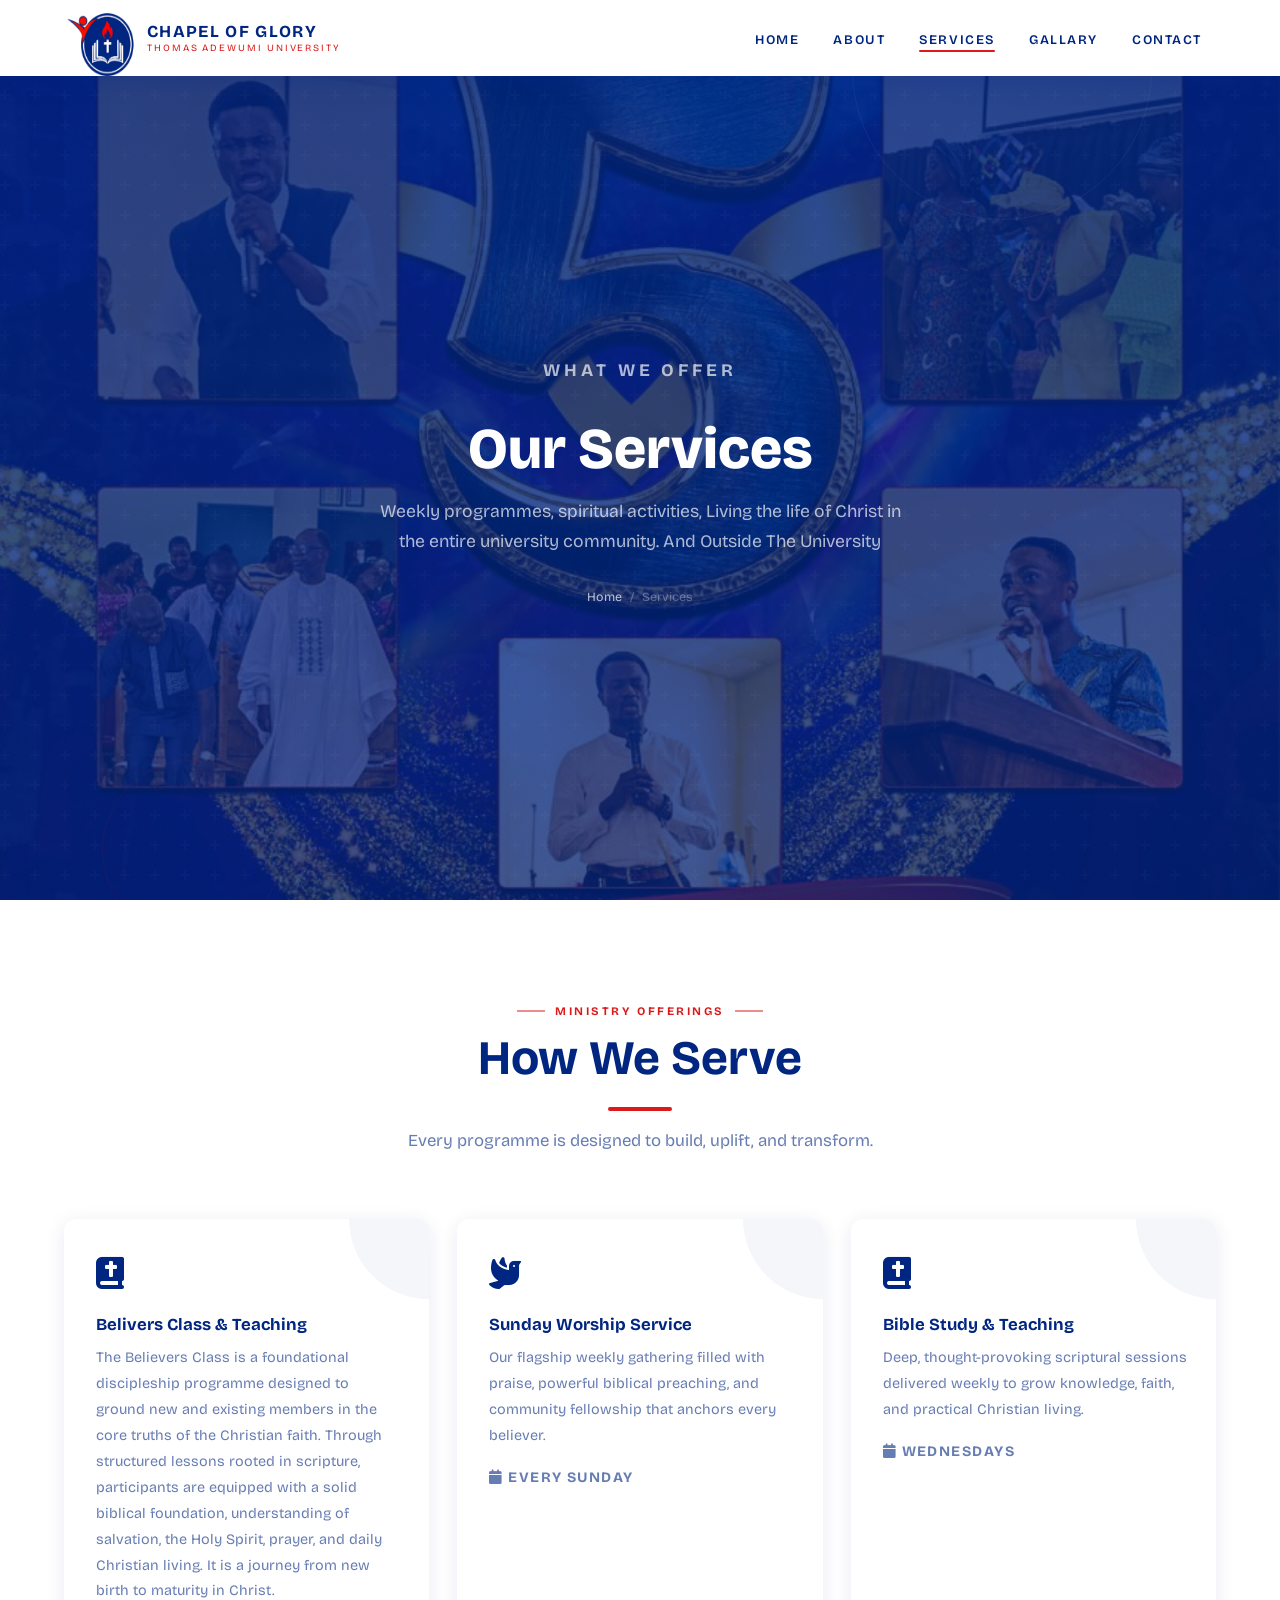
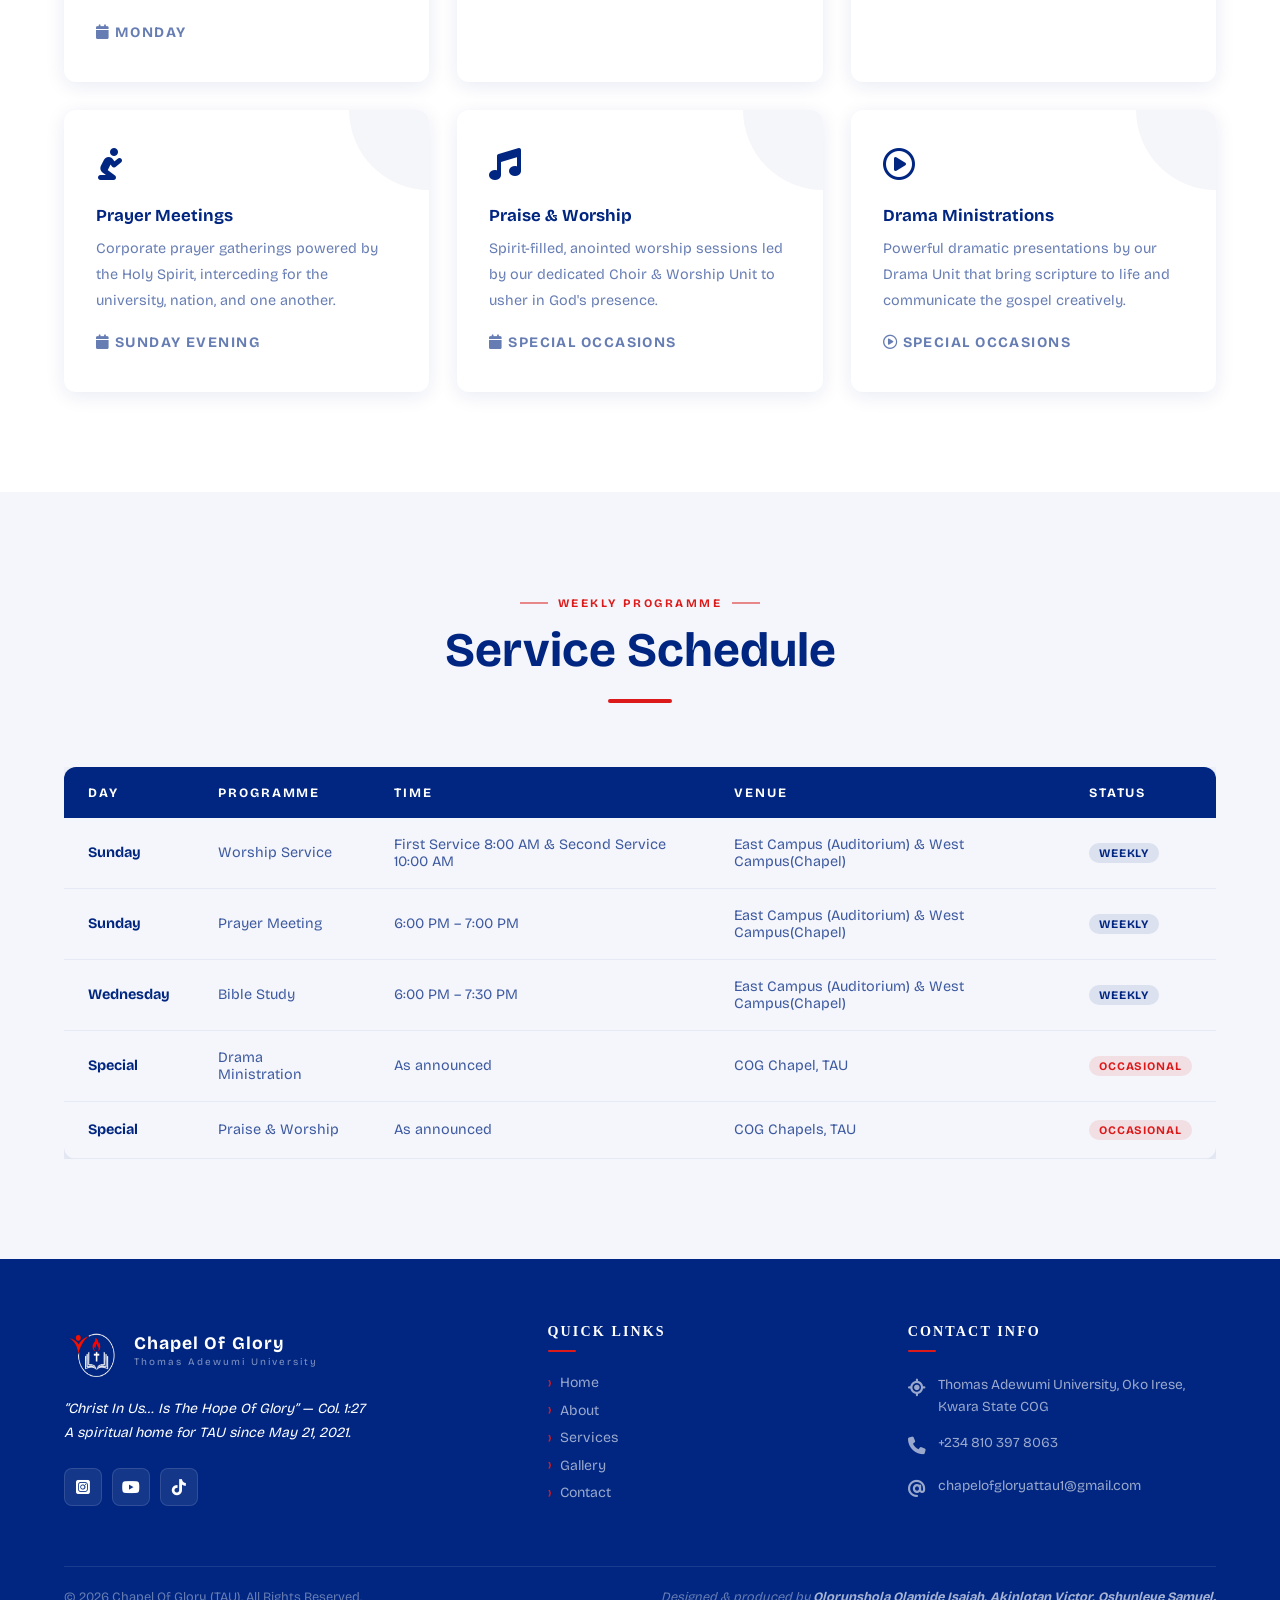
<file: services.html>
<!doctype html>
<html lang="en">
  <head>
    <meta charset="UTF-8" />
    <meta name="viewport" content="width=device-width, initial-scale=1.0" />
    <title>Services — Chapel Of Glory</title>
    <link rel="stylesheet" href="style.css" />
    <link rel="icon" href="Image/IMG_3424.png" type="image/png" />
    <link
      rel="stylesheet"
      href="https://cdnjs.cloudflare.com/ajax/libs/font-awesome/6.5.2/css/all.min.css"
    />
  </head>
  <body>
    <!-- NAVBAR -->
    <nav class="navbar">
      <div class="nav-brand">
        <img
          src="Image/IMG_3424.png"
          alt="Chapel Of Glory Logo"
          class="nav-logo"
        />
        <div class="nav-title">
          Chapel Of Glory<span>Thomas Adewumi University</span>
        </div>
      </div>
      <ul class="nav-links">
        <li><a href="index.html">Home</a></li>
        <li><a href="about.html">About</a></li>
        <li><a href="services.html">Services</a></li>
        <li><a href="gallary.html">Gallary</a></li>
        <li><a href="contact.html">Contact</a></li>
      </ul>
      <button class="hamburger" aria-label="Toggle mobile menu">
        <span></span><span></span><span></span>
      </button>
    </nav>
    <nav class="mobile-nav">
      <a href="index.html">Home</a>
      <a href="about.html">About</a>
      <a href="services.html">Services</a>
      <a href="gallary.html">Gallary</a>
      <a href="contact.html">Contact</a>
    </nav>

    <!-- PAGE HERO -->
    <header class="page-hero">
      <div class="page-hero-ring page-hero-ring-1" aria-hidden="true"></div>
      <div class="page-hero-ring page-hero-ring-2" aria-hidden="true"></div>
      <div class="page-hero-content">
        <p class="page-hero-tag">What We Offer</p>
        <h1>Our Services</h1>
        <p>
          Weekly programmes, spiritual activities, Living the life of Christ in
          the entire university community. And Outside The University
        </p>
        <nav class="breadcrumb" aria-label="Breadcrumb">
          <a href="index.html">Home</a>
          <span>/</span>
          <span aria-current="page">Services</span>
        </nav>
      </div>
    </header>

    <!-- SERVICES CARDS -->
    <section class="section">
      <div class="section-head reveal">
        <p class="section-eyebrow">Ministry Offerings</p>
        <h2 class="section-title">How We Serve</h2>
        <div class="section-divider"></div>
        <p class="section-subtitle">
          Every programme is designed to build, uplift, and transform.
        </p>
      </div>
      <div class="services-grid">
        <div class="service-card reveal reveal-delay-1">
          <span class="service-icon"
            ><i class="fa-solid fa-book-bible"></i
          ></span>
          <h3>Belivers Class &amp; Teaching</h3>
          <p>
            The Believers Class is a foundational discipleship programme
            designed to ground new and existing members in the core truths of
            the Christian faith. Through structured lessons rooted in scripture,
            participants are equipped with a solid biblical foundation,
            understanding of salvation, the Holy Spirit, prayer, and daily
            Christian living. It is a journey from new birth to maturity in
            Christ.
          </p>
          <p class="service-meta">
            <i class="fa-solid fa-calendar"></i> Monday
          </p>
        </div>
        <div class="service-card reveal reveal-delay-2">
          <span class="service-icon"><i class="fa-solid fa-dove"></i></span>
          <h3>Sunday Worship Service</h3>
          <p>
            Our flagship weekly gathering filled with praise, powerful biblical
            preaching, and community fellowship that anchors every believer.
          </p>
          <p class="service-meta">
            <i class="fa-solid fa-calendar"></i> Every Sunday
          </p>
        </div>
        <div class="service-card reveal reveal-delay-3">
          <span class="service-icon"
            ><i class="fa-solid fa-book-bible"></i
          ></span>
          <h3>Bible Study &amp; Teaching</h3>
          <p>
            Deep, thought-provoking scriptural sessions delivered weekly to grow
            knowledge, faith, and practical Christian living.
          </p>
          <p class="service-meta">
            <i class="fa-solid fa-calendar"></i> Wednesdays
          </p>
        </div>
        <div class="service-card reveal reveal-delay-4">
          <span class="service-icon"
            ><i class="fa-solid fa-person-praying"></i
          ></span>
          <h3>Prayer Meetings</h3>
          <p>
            Corporate prayer gatherings powered by the Holy Spirit, interceding
            for the university, nation, and one another.
          </p>
          <p class="service-meta">
            <i class="fa-solid fa-calendar"></i> Sunday Evening
          </p>
        </div>
        <div class="service-card reveal reveal-delay-1">
          <span class="service-icon"><i class="fa-solid fa-music"></i></span>
          <h3>Praise &amp; Worship</h3>
          <p>
            Spirit-filled, anointed worship sessions led by our dedicated Choir
            &amp; Worship Unit to usher in God's presence.
          </p>
          <p class="service-meta">
            <i class="fa-solid fa-calendar"></i> Special occasions
          </p>
        </div>
        <div class="service-card reveal reveal-delay-2">
          <span class="service-icon"
            ><i class="fa-regular fa-circle-play"></i
          ></span>
          <h3>Drama Ministrations</h3>
          <p>
            Powerful dramatic presentations by our Drama Unit that bring
            scripture to life and communicate the gospel creatively.
          </p>
          <p class="service-meta">
            <i class="fa-regular fa-circle-play"></i> Special occasions
          </p>
        </div>
      </div>
    </section>

    <!-- SCHEDULE TABLE -->
    <section class="section section-alt">
      <div class="section-head reveal">
        <p class="section-eyebrow">Weekly Programme</p>
        <h2 class="section-title">Service Schedule</h2>
        <div class="section-divider"></div>
      </div>
      <div class="reveal" style="overflow-x: auto">
        <table class="schedule-table">
          <thead>
            <tr>
              <th>Day</th>
              <th>Programme</th>
              <th>Time</th>
              <th>Venue</th>
              <th>Status</th>
            </tr>
          </thead>
          <tbody>
            <tr>
              <td>Sunday</td>
              <td>Worship Service</td>
              <td>First Service 8:00 AM & Second Service 10:00 AM</td>
              <td>East Campus (Auditorium) & West Campus(Chapel)</td>
              <td><span class="badge badge-navy">Weekly</span></td>
            </tr>
            <tr>
              <td>Sunday</td>
              <td>Prayer Meeting</td>
              <td>6:00 PM – 7:00 PM</td>
              <td>East Campus (Auditorium) & West Campus(Chapel)</td>
              <td><span class="badge badge-navy">Weekly</span></td>
            </tr>
            <tr>
              <td>Wednesday</td>
              <td>Bible Study</td>
              <td>6:00 PM – 7:30 PM</td>
              <td>East Campus (Auditorium) & West Campus(Chapel)</td>
              <td><span class="badge badge-navy">Weekly</span></td>
            </tr>
            <tr>
              <td>Special</td>
              <td>Drama Ministration</td>
              <td>As announced</td>
              <td>COG Chapel, TAU</td>
              <td><span class="badge badge-red">Occasional</span></td>
            </tr>
            <tr>
              <td>Special</td>
              <td>Praise &amp; Worship</td>
              <td>As announced</td>
              <td>COG Chapels, TAU</td>
              <td><span class="badge badge-red">Occasional</span></td>
            </tr>
          </tbody>
        </table>
      </div>
    </section>

    <!-- FOOTER -->
    <footer>
      <div class="footer-grid">
        <div class="footer-brand">
          <div class="footer-logo-row">
            <img
              src="Image/IMG_3424.png"
              alt="Chapel Of Glory Logo"
              class="footer-logo"
            />
            <div class="footer-brand-name">
              Chapel Of Glory
              <small>Thomas Adewumi University</small>
            </div>
          </div>
          <p class="footer-tagline">
            &ldquo;Christ In Us&hellip; Is The Hope Of Glory&rdquo; — Col.
            1:27<br />
            A spiritual home for TAU since May 21, 2021.
          </p>
          <div class="footer-socials">
            <a
              href="https://www.instagram.com/chapelofgloryattau1?igsh=MWRhb3Nqc2I4Y2tsZw%3D%3D&utm_source=qr"
              ><i class="fa-brands fa-square-instagram"></i
            ></a>
            <a href="https://www.youtube.com/@chapelofglorytau3418"
              ><i class="fa-brands fa-youtube"></i
            ></a>
            <i class="fa-brands fa-tiktok"></i>
          </div>
        </div>

        <div class="footer-col">
          <h4>Quick Links</h4>
          <div class="footer-links">
            <a href="index.html">Home</a>
            <a href="about.html">About</a>
            <a href="services.html">Services</a>
            <a href="gallery.html">Gallery</a>
            <a href="contact.html">Contact</a>
          </div>
        </div>

        <div class="footer-col">
          <h4>Contact Info</h4>
          <div class="footer-contact-item">
            <span class="icon"
              ><i class="fa-solid fa-location-crosshairs"></i
            ></span>
            <span>Thomas Adewumi University, Oko Irese, Kwara State COG</span>
          </div>
          <div class="footer-contact-item">
            <span class="icon"><i class="fa-solid fa-phone"></i></span>
            <span><a href="tel:+2348103978063">+234 810 397 8063</a></span>
          </div>
          <div class="footer-contact-item">
            <span class="icon"><i class="fa-solid fa-at"></i></span>
            <span
              ><a href="mailto:chapelofgloryattau1@gmail.com"
                >chapelofgloryattau1@gmail.com</a
              ></span
            >
          </div>
        </div>
      </div>

      <div class="footer-bottom">
        <span>&copy; 2026 Chapel Of Glory (TAU). All Rights Reserved.</span>
        <span class="footer-credit"
          >Designed &amp; produced by
          <strong>Olorunshola Olamide Isaiah, </strong>
          <strong>Akinlotan Victor, </strong>
          <strong>Oshunleye Samuel.</strong>
          </span>
      </div>
    </footer>

    <script src="main.js"></script>
  </body>
</html>
</file>
<file: style.css>
/* ============================================================
   CHAPEL OF GLORY — Global Stylesheet
   Designer: Olorunshola Olamide Isaiah
   ============================================================ */

@import url("https://fonts.googleapis.com/css2?family=Bricolage+Grotesque:opsz,wght@12..96,200..800&family=Urbanist:ital,wght@0,100..900;1,100..900&display=swap");

:root {
  --Logo-color: #002681;
  --logo-color-2: #dd1a1a;
  --Logo-color-3: #fff;

  /* Derived utility tokens — still only the 3 palette colors */
  --navy: var(--Logo-color);
  --red: var(--logo-color-2);
  --white: var(--Logo-color-3);

  --nav-h: 76px;
  --radius: 12px;
  --transition: 0.35s cubic-bezier(0.4, 0, 0.2, 1);
  --shadow: 0 8px 32px rgba(0, 38, 129, 0.18);
  --shadow-lift: 0 20px 50px rgba(0, 38, 129, 0.28);
}

/* ── Reset ── */
*,
*::before,
*::after {
  box-sizing: border-box;
  margin: 0;
  padding: 0;
}
html {
  scroll-behavior: smooth;
  font-size: 16px;
}
body {
  font-family: "Bricolage Grotesque", sans-serif;
  background: var(--white);
  color: var(--navy);
  overflow-x: hidden;
  scrollbar-color: var(--Logo-color);
}
::-webkit-scrollbar {
  width: 6px;
}
::-webkit-scrollbar-track {
  background: var(--white);
}
::-webkit-scrollbar-thumb {
  background: var(--Logo-color);
  border-radius: 10px;
}

img {
  max-width: 100%;
  display: block;
}
a {
  text-decoration: none;
  color: inherit;
}
ul {
  list-style: none;
}
button,
input,
select,
textarea {
  font-family: inherit;
}

/* ── Fade-in on load ── */
body {
  opacity: 0;
  animation: bodyFadeIn 0.6s ease 0.1s forwards;
}
@keyframes bodyFadeIn {
  to {
    opacity: 1;
  }
}

/* ============================================================
   NAVBAR
   ============================================================ */
.navbar {
  position: fixed;
  top: 0;
  left: 0;
  width: 100%;
  z-index: 1000;
  height: var(--nav-h);
  display: flex;
  align-items: center;
  background: var(--Logo-color-3);
  backdrop-filter: blur(14px);
  -webkit-backdrop-filter: blur(14px);
  box-shadow: 0 2px 24px rgba(0, 38, 129, 0.3);
  padding: 0 5%;
  transition:
    background var(--transition),
    box-shadow var(--transition);
}
.navbar.scrolled {
  background: transparent;
  box-shadow: none;
}

.nav-brand {
  display: flex;
  align-items: center;
  gap: 8px;
  flex-shrink: 0;
}
.nav-logo {
  width: 75px;
  height: 75px;
  animation: flip 3s linear infinite;
  transform-style: preserve-3d;
}

@keyframes flip {
  0% {
    transform: perspective(800px) rotateY(0deg);
  }
  100% {
    transform: perspective(800px) rotateY(360deg);
  }
}
.nav-title {
  font-family: "Bricolage Grotesque", serif;
  font-weight: 700;
  font-size: 1.05rem;
  color: var(--Logo-color);
  letter-spacing: 0.08em;
  line-height: 1.2;
  text-transform: uppercase;
  margin-top: 0;
}
.nav-title span {
  display: block;
  font-size: 0.6rem;
  letter-spacing: 0.2em;
  color: var(--logo-color-2);
  font-weight: 400;
  font-family: "Bricolage Grotesque", sans-serif;
  margin-top: 1px;
}

.nav-links {
  display: flex;
  align-items: center;
  gap: 6px;
  margin-left: auto;
}
.nav-links a {
  position: relative;
  color: var(--Logo-color);
  font-weight: 600;
  font-size: 0.82rem;
  letter-spacing: 0.12em;
  text-transform: uppercase;
  padding: 8px 14px;
  border-radius: 6px;
  transition:
    color var(--transition),
    background var(--transition);
  overflow: hidden;
}
.nav-links a::after {
  content: "";
  position: absolute;
  bottom: 4px;
  left: 14px;
  right: 14px;
  height: 2px;
  background: var(--red);
  border-radius: 2px;
  transform: scaleX(0);
  transform-origin: left;
  transition: transform var(--transition);
}
.nav-links a:hover::after,
.nav-links a.active::after {
  transform: scaleX(1);
}
.nav-links a:hover,
.nav-links a.active {
  color: var(--Logo-color);
}

/* Hamburger */
.hamburger {
  display: none;
  flex-direction: column;
  justify-content: center;
  align-items: center;
  gap: 5px;
  width: 44px;
  height: 44px;
  background: var(--white);
  border: none;
  border-radius: 8px;
  cursor: pointer;
  margin-left: auto;
  transition: background var(--transition);
}
.hamburger:hover {
  background: rgba(255, 255, 255, 0.85);
}
.hamburger span {
  display: block;
  width: 24px;
  height: 2px;
  background: var(--Logo-color);
  border-radius: 2px;
  transition:
    transform 0.35s ease,
    opacity 0.35s ease;
}
.hamburger.open span:nth-child(1) {
  transform: translateY(7px) rotate(45deg);
}
.hamburger.open span:nth-child(2) {
  opacity: 0;
  transform: scaleX(0);
}
.hamburger.open span:nth-child(3) {
  transform: translateY(-7px) rotate(-45deg);
}

/* Mobile nav overlay */
.mobile-nav {
  position: fixed;
  inset: var(--nav-h) 0 0 0;
  z-index: 999;
  background: rgba(0, 10, 50, 0.75);
  backdrop-filter: blur(20px);
  -webkit-backdrop-filter: blur(20px);
  display: flex;
  flex-direction: column;
  align-items: center;
  justify-content: center;
  gap: 4px;
  opacity: 0;
  pointer-events: none;
  transform: translateY(-12px);
  transition:
    opacity 0.35s ease,
    transform 0.35s ease;

  /* Glowing border top */
  border-top: 1px solid rgba(0, 38, 129, 0.4);

  /* Tech grid background pattern */
  background-image:
    rgba(0, 10, 50, 0.75),
    linear-gradient(rgba(0, 38, 129, 0.08) 1px, transparent 1px),
    linear-gradient(90deg, rgba(0, 38, 129, 0.08) 1px, transparent 1px);
  background-size:
    cover,
    40px 40px,
    40px 40px;
}

.mobile-nav.open {
  opacity: 1;
  pointer-events: all;
  transform: translateY(0);
}

.mobile-nav a {
  color: var(--white);
  font-family: "Cinzel", serif;
  font-size: 1.5rem;
  letter-spacing: 0.12em;
  font-weight: 700;
  padding: 14px 40px;
  border-radius: 10px;
  width: 80%;
  text-align: center;
  position: relative;
  transition:
    background var(--transition),
    box-shadow var(--transition);

  /* Glowing underline on each link */
  border-bottom: 1px solid rgba(0, 38, 129, 0.2);
}

.mobile-nav a:hover {
  background: rgba(0, 38, 129, 0.2);
  box-shadow:
    0 0 18px rgba(0, 38, 129, 0.4),
    inset 0 0 12px rgba(0, 38, 129, 0.1);
  color: var(--white);
}

.mobile-nav a::before {
  content: "";
  position: absolute;
  left: 0;
  top: 50%;
  transform: translateY(-50%) scaleY(0);
  width: 3px;
  height: 60%;
  background: var(--Logo-color);
  border-radius: 0 4px 4px 0;
  box-shadow: 0 0 10px var(--Logo-color);
  transition: transform var(--transition);
}

.mobile-nav a:hover::before {
  transform: translateY(-50%) scaleY(1);
}

/* ============================================================
   HERO
   ============================================================ */
.hero {
  min-height: 100vh;
  position: relative;
  display: flex;
  align-items: center;
  justify-content: center;
  overflow: hidden;
  background: var(--navy);
}
.hero-video {
  position: absolute;
  inset: 0;
  width: 100%;
  height: 100%;
  object-fit: cover;
  opacity: 1; /* full video — no blue tint */
  z-index: 0;
}
.hero-overlay {
  position: absolute;
  inset: 0;
  /* Dark-only overlay so the video shows naturally */
  background: linear-gradient(
    to bottom,
    rgba(0, 0, 0, 0.45) 0%,
    rgba(0, 0, 0, 0.35) 50%,
    rgba(0, 0, 0, 0.6) 100%
  );
  z-index: 1;
}
/* geometric accent rings */
.hero-ring {
  position: absolute;
  z-index: 2;
  border-radius: 50%;
  border: 1px solid rgba(255, 255, 255, 0.06);
  animation: ringPulse 6s ease-in-out infinite;
}
.hero-ring-1 {
  width: 420px;
  height: 420px;
  top: -100px;
  right: -100px;
  animation-delay: 0s;
}
.hero-ring-2 {
  width: 280px;
  height: 280px;
  top: 40px;
  right: 60px;
  animation-delay: 1.5s;
  border-color: rgba(221, 26, 26, 0.12);
}
.hero-ring-3 {
  width: 600px;
  height: 600px;
  bottom: -200px;
  left: -200px;
  animation-delay: 3s;
}
@keyframes ringPulse {
  0%,
  100% {
    transform: scale(1);
    opacity: 0.6;
  }
  50% {
    transform: scale(1.05);
    opacity: 1;
  }
}

.hero-content {
  position: relative;
  z-index: 3;
  text-align: center;
  max-width: 820px;
  padding: 0 24px;
}
.hero-tag {
  display: inline-flex;
  align-items: center;
  gap: 8px;
  background: rgba(221, 26, 26, 0.15);
  border: 1px solid rgba(221, 26, 26, 0.4);
  color: var(--white);
  font-size: 0.72rem;
  font-weight: 700;
  letter-spacing: 0.22em;
  text-transform: uppercase;
  padding: 6px 18px;
  border-radius: 100px;
  margin-bottom: 28px;
  opacity: 0;
  animation: slideDown 0.7s ease 0.4s forwards;
}
.hero-tag::before {
  content: "";
  width: 6px;
  height: 6px;
  background: var(--red);
  border-radius: 50%;
  animation: blink 1.5s ease infinite;
}
@keyframes blink {
  0%,
  100% {
    opacity: 1;
  }
  50% {
    opacity: 0.3;
  }
}

.hero-title {
  font-family: "Bricolage Grotesque", serif;
  font-size: clamp(2.4rem, 6vw, 4.6rem);
  font-weight: 900;
  color: var(--white);
  line-height: 1.1;
  letter-spacing: 0.02em;
  margin-bottom: 20px;
  opacity: 0;
  animation: slideUp 0.8s ease 0.6s forwards;
}
.hero-title em {
  font-style: normal;
  color: var(--red);
  position: relative;
}
.hero-title em::after {
  content: "";
  position: absolute;
  bottom: -4px;
  left: 0;
  right: 0;
  height: 3px;
  background: var(--red);
  border-radius: 2px;
  transform-origin: left;
  transform: scaleX(0);
  animation: underlineGrow 0.8s ease 1.2s forwards;
}
@keyframes underlineGrow {
  to {
    transform: scaleX(1);
  }
}

.hero-verse {
  font-size: clamp(0.9rem, 2vw, 1.15rem);
  color: rgba(255, 255, 255, 0.75);
  font-style: italic;
  letter-spacing: 0.04em;
  margin-bottom: 44px;
  opacity: 0;
  animation: slideUp 0.8s ease 0.9s forwards;
}
.hero-actions {
  display: flex;
  align-items: center;
  justify-content: center;
  gap: 16px;
  flex-wrap: wrap;
  opacity: 0;
  animation: slideUp 0.8s ease 1.1s forwards;
}

@keyframes slideUp {
  from {
    opacity: 0;
    transform: translateY(28px);
  }
  to {
    opacity: 1;
    transform: translateY(0);
  }
}
@keyframes slideDown {
  from {
    opacity: 0;
    transform: translateY(-20px);
  }
  to {
    opacity: 1;
    transform: translateY(0);
  }
}

/* ── Scroll indicator ── */
.hero-scroll {
  position: absolute;
  bottom: 32px;
  left: 50%;
  transform: translateX(-50%);
  z-index: 3;
  display: flex;
  flex-direction: column;
  align-items: center;
  gap: 8px;
  color: rgba(255, 255, 255, 0.5);
  font-size: 0.65rem;
  letter-spacing: 0.2em;
  text-transform: uppercase;
  animation: scrollBounce 2s ease infinite;
}
.hero-scroll::before {
  content: "";
  width: 1px;
  height: 40px;
  background: linear-gradient(to bottom, transparent, rgba(255, 255, 255, 0.5));
}
@keyframes scrollBounce {
  0%,
  100% {
    transform: translateX(-50%) translateY(0);
  }
  50% {
    transform: translateX(-50%) translateY(8px);
  }
}

/* ============================================================
   BUTTONS
   ============================================================ */
.btn {
  display: inline-flex;
  align-items: center;
  gap: 10px;
  padding: 14px 32px;
  border-radius: 8px;
  font-weight: 700;
  font-size: 0.82rem;
  letter-spacing: 0.12em;
  text-transform: uppercase;
  transition:
    transform var(--transition),
    box-shadow var(--transition),
    background var(--transition);
  cursor: pointer;
  border: none;
  position: relative;
  overflow: hidden;
}
.btn::after {
  content: "";
  position: absolute;
  inset: 0;
  background: rgba(255, 255, 255, 0.12);
  opacity: 0;
  transition: opacity var(--transition);
}
.btn:hover::after {
  opacity: 1;
}
.btn:hover {
  transform: translateY(-3px);
  box-shadow: var(--shadow-lift);
}
.btn:active {
  transform: translateY(-1px);
}

.btn-primary {
  background: var(--red);
  color: var(--white);
  box-shadow: 0 4px 20px rgba(221, 26, 26, 0.4);
}
.btn-primary:hover {
  box-shadow: 0 8px 32px rgba(221, 26, 26, 0.55);
}

.btn-outline {
  background: transparent;
  color: var(--white);
  border: 2px solid rgba(255, 255, 255, 0.5);
}
.btn-outline:hover {
  border-color: var(--white);
}

.btn-navy {
  background: var(--navy);
  color: var(--white);
  box-shadow: 0 4px 20px rgba(0, 38, 129, 0.35);
}
.btn-red {
  background: var(--red);
  color: var(--white);
  box-shadow: 0 4px 20px rgba(221, 26, 26, 0.3);
}

/* ============================================================
   SECTION COMMON
   ============================================================ */
.section {
  padding: 100px 5%;
}
.section-alt {
  background: #f4f6fb;
}
.section-dark {
  background: var(--navy);
  color: var(--white);
}

.section-head {
  text-align: center;
  margin-bottom: 64px;
}
.section-eyebrow {
  display: inline-block;
  font-size: 0.72rem;
  font-weight: 700;
  letter-spacing: 0.22em;
  text-transform: uppercase;
  color: var(--red);
  margin-bottom: 12px;
  position: relative;
}
.section-eyebrow::before,
.section-eyebrow::after {
  content: "";
  position: absolute;
  top: 50%;
  width: 28px;
  height: 1px;
  background: var(--red);
  transform: translateY(-50%);
}
.section-eyebrow::before {
  right: calc(100% + 10px);
}
.section-eyebrow::after {
  left: calc(100% + 10px);
}

.section-title {
  font-family: "Bricolage Grotesque", serif;
  font-size: clamp(1.8rem, 4vw, 3rem);
  font-weight: 700;
  line-height: 1.18;
  color: var(--navy);
}
.section-dark .section-title {
  color: var(--white);
}

.section-subtitle {
  margin-top: 16px;
  font-size: 1.05rem;
  color: rgba(0, 38, 129, 0.6);
  max-width: 560px;
  margin-left: auto;
  margin-right: auto;
  line-height: 1.7;
}
.section-dark .section-subtitle {
  color: rgba(255, 255, 255, 0.65);
}

/* Divider */
.section-divider {
  width: 64px;
  height: 4px;
  background: var(--red);
  border-radius: 4px;
  margin: 20px auto 0;
}

/* ============================================================
   CARDS — universal
   ============================================================ */
.card {
  background: var(--white);
  border-radius: var(--radius);
  box-shadow: 0 4px 20px rgba(0, 38, 129, 0.09);
  overflow: hidden;
  transition:
    transform var(--transition),
    box-shadow var(--transition);
  position: relative;
}
.card:hover {
  transform: translateY(-8px);
  box-shadow: var(--shadow-lift);
}

.card-img-wrap {
  overflow: hidden;
}
.card-img-wrap img {
  width: 100%;
  height: 220px;
  object-fit: cover;
  transition: transform 0.6s ease;
}
.card:hover .card-img-wrap img {
  transform: scale(1.07);
}

.card-body {
  padding: 24px;
}
.card-title {
  font-family: "Bricolage Grotesque", serif;
  font-size: 1.05rem;
  font-weight: 700;
  color: var(--navy);
  margin-bottom: 8px;
}
.card-text {
  font-size: 0.9rem;
  color: rgba(0, 38, 129, 0.6);
  line-height: 1.7;
}

/* ============================================================
   GRIDS
   ============================================================ */
.grid-2 {
  display: grid;
  grid-template-columns: repeat(2, 1fr);
  gap: 32px;
}
.grid-3 {
  display: grid;
  grid-template-columns: repeat(3, 1fr);
  gap: 28px;
}
.grid-4 {
  display: grid;
  grid-template-columns: repeat(4, 1fr);
  gap: 24px;
}

/* ============================================================
   OVERVIEW / MISSION (index)
   ============================================================ */
.overview-grid {
  display: grid;
  grid-template-columns: 1fr 1fr;
  gap: 60px;
  align-items: center;
}
.overview-text h2 {
  font-family: "Bricolage Grotesque", serif;
  font-size: clamp(1.6rem, 3vw, 2.4rem);
  color: var(--navy);
  font-weight: 700;
  margin-bottom: 20px;
  line-height: 1.2;
}
.overview-text p {
  font-size: 0.95rem;
  color: rgba(0, 38, 129, 0.68);
  line-height: 1.85;
  margin-bottom: 16px;
}
.overview-img-wrap {
  position: relative;
  border-radius: var(--radius);
  overflow: hidden;
  box-shadow: var(--shadow);
}
.overview-img-wrap img {
  width: 100%;
  height: 420px;
  object-fit: cover;
  transition: transform 0.6s ease;
}
.overview-img-wrap:hover img {
  transform: scale(1.04);
}
.overview-img-wrap::after {
  content: "";
  position: absolute;
  bottom: 0;
  left: 0;
  right: 0;
  height: 120px;
  background: linear-gradient(to top, rgba(0, 38, 129, 0.5), transparent);
}

/* ============================================================
   STATS BAR
   ============================================================ */
.stats-bar {
  background: var(--navy);
  padding: 48px 5%;
  display: grid;
  grid-template-columns: repeat(4, 1fr);
  gap: 16px;
}
.stat-item {
  text-align: center;
  padding: 20px;
  position: relative;
}
.stat-item:not(:last-child)::after {
  content: "";
  position: absolute;
  right: 0;
  top: 20%;
  height: 60%;
  width: 1px;
  background: rgba(255, 255, 255, 0.15);
}
.stat-number {
  font-family: "Bricolage Grotesque", serif;
  font-size: 2.6rem;
  font-weight: 900;
  color: var(--white);
  line-height: 1;
  margin-bottom: 6px;
}
.stat-number span {
  color: var(--red);
}
.stat-label {
  font-size: 0.75rem;
  letter-spacing: 0.18em;
  text-transform: uppercase;
  color: rgba(255, 255, 255, 0.6);
  font-weight: 600;
}

/* ============================================================
   ABOUT PAGE
   ============================================================ */
.vision-grid {
  display: grid;
  grid-template-columns: 1fr 1fr 1fr;
  gap: 28px;
}
.vision-card {
  background: var(--white);
  border-radius: var(--radius);
  padding: 36px 28px;
  box-shadow: 0 4px 20px rgba(0, 38, 129, 0.09);
  border-top: 4px solid var(--navy);
  transition:
    transform var(--transition),
    box-shadow var(--transition),
    border-color var(--transition);
}
.vision-card:hover {
  transform: translateY(-8px);
  box-shadow: var(--shadow-lift);
  border-color: var(--red);
}
.vision-icon {
  width: 52px;
  height: 52px;
  border-radius: 12px;
  background: rgba(0, 38, 129, 0.08);
  display: flex;
  align-items: center;
  justify-content: center;
  font-size: 1.5rem;
  margin-bottom: 20px;
}
.vision-card h3 {
  font-family: "Bricolage Grotesque", serif;
  font-size: 1.05rem;
  font-weight: 700;
  color: var(--navy);
  margin-bottom: 12px;
}
.vision-card p {
  font-size: 0.9rem;
  color: rgba(0, 38, 129, 0.6);
  line-height: 1.8;
}
.vision-card ul {
  padding-left: 0;
}
.vision-card ul li {
  font-size: 0.9rem;
  color: rgba(0, 38, 129, 0.6);
  line-height: 1.9;
  display: flex;
  align-items: center;
  gap: 10px;
}
.vision-card ul li::before {
  content: "";
  width: 6px;
  height: 6px;
  border-radius: 50%;
  background: var(--red);
  flex-shrink: 0;
}

/* Leadership */
.leadership-grid {
  display: grid;
  grid-template-columns: repeat(3, 1fr);
  gap: 28px;
}
.leader-card {
  background: var(--white);
  border-radius: var(--radius);
  overflow: hidden;
  box-shadow: 0 4px 20px rgba(0, 38, 129, 0.09);
  text-align: center;
  transition:
    transform var(--transition),
    box-shadow var(--transition);
}
.leader-card:hover {
  transform: translateY(-8px);
  box-shadow: var(--shadow-lift);
}
.leader-img-wrap {
  position: relative;
  overflow: hidden;
}
.leader-img-wrap img {
  width: 100%;
  height: 280px;
  object-fit: cover;
  object-position: top center;
  transition: transform 0.6s ease;
}
.leader-card:hover .leader-img-wrap img {
  transform: scale(1.06);
}
.leader-img-wrap::after {
  content: "";
  position: absolute;
  bottom: 0;
  left: 0;
  right: 0;
  height: 80px;
  background: linear-gradient(to top, rgba(0, 38, 129, 0.45), transparent);
}
.leader-info {
  padding: 22px;
}
.leader-name {
  font-family: "Bricolage Grotesque", serif;
  font-size: 1rem;
  font-weight: 700;
  color: var(--navy);
  margin-bottom: 4px;
}
.leader-role {
  font-size: 0.78rem;
  font-weight: 700;
  letter-spacing: 0.15em;
  text-transform: uppercase;
  color: var(--red);
}

/* Worker heads */
.worker-grid {
  display: grid;
  grid-template-columns: repeat(4, 1fr);
  gap: 22px;
}
.worker-card {
  background: var(--white);
  border-radius: var(--radius);
  overflow: hidden;
  box-shadow: 0 4px 16px rgba(0, 38, 129, 0.09);
  text-align: center;
  transition:
    transform var(--transition),
    box-shadow var(--transition);
}
.worker-card:hover {
  transform: translateY(-6px);
  box-shadow: var(--shadow-lift);
}
.worker-img {
  width: 100%;
  height: 180px;
  object-fit: cover;
  object-position: top center;
  transition: transform 0.5s ease;
}
.worker-card:hover .worker-img {
  transform: scale(1.06);
}
.worker-info {
  padding: 16px;
}
.worker-name {
  font-family: "Bricolage Grotesque", serif;
  font-size: 0.88rem;
  font-weight: 700;
  color: var(--navy);
}
.worker-pos {
  font-size: 0.75rem;
  color: var(--red);
  font-weight: 600;
  letter-spacing: 0.1em;
  margin-top: 3px;
}

/* Units grid */
.units-grid {
  display: grid;
  grid-template-columns: repeat(4, 1fr);
  gap: 22px;
}
.unit-card {
  border-radius: var(--radius);
  overflow: hidden;
  position: relative;
  cursor: pointer;
  box-shadow: 0 4px 20px rgba(0, 38, 129, 0.12);
  transition:
    transform var(--transition),
    box-shadow var(--transition);
}
.unit-card:hover {
  transform: translateY(-6px) scale(1.01);
  box-shadow: var(--shadow-lift);
}
.unit-card img {
  width: 100%;
  height: 200px;
  object-fit: cover;
  transition: transform 0.6s ease;
}
.unit-card:hover img {
  transform: scale(1.1);
}
.unit-overlay {
  position: absolute;
  inset: 0;
  background: linear-gradient(
    to top,
    rgba(0, 38, 129, 0.88) 0%,
    transparent 55%
  );
  display: flex;
  align-items: flex-end;
  justify-content: center;
  padding-bottom: 20px;
}
.unit-name {
  font-family: "Bricolage Grotesque", serif;
  font-size: 0.9rem;
  font-weight: 700;
  color: var(--white);
  letter-spacing: 0.1em;
  text-transform: uppercase;
}

/* ============================================================
   SERVICES PAGE
   ============================================================ */
.services-grid {
  display: grid;
  grid-template-columns: repeat(3, 1fr);
  gap: 28px;
}
.service-card {
  background: var(--white);
  border-radius: var(--radius);
  padding: 36px 28px;
  box-shadow: 0 4px 20px rgba(0, 38, 129, 0.09);
  border-left: 4px solid transparent;
  transition:
    transform var(--transition),
    box-shadow var(--transition),
    border-color var(--transition);
  position: relative;
  overflow: hidden;
}
.service-card::before {
  content: "";
  position: absolute;
  top: 0;
  right: 0;
  width: 80px;
  height: 80px;
  background: rgba(0, 38, 129, 0.04);
  border-radius: 0 var(--radius) 0 80px;
  transition: background var(--transition);
}
.service-card:hover {
  transform: translateY(-8px);
  box-shadow: var(--shadow-lift);
  border-color: var(--red);
}
.service-card:hover::before {
  background: rgba(221, 26, 26, 0.06);
}

.service-icon {
  font-size: 2rem;
  margin-bottom: 20px;
  display: inline-block;
  transition: transform var(--transition);
}
.service-card:hover .service-icon {
  transform: scale(1.15) rotate(-5deg);
}
.service-card h3 {
  font-family: "Bricolage Grotesque", serif;
  font-size: 1.05rem;
  font-weight: 700;
  color: var(--navy);
  margin-bottom: 10px;
}
.service-card p {
  font-size: 0.9rem;
  color: rgba(0, 38, 129, 0.6);
  line-height: 1.8;
}
.service-meta {
  margin-top: 16px;
  font-size: 0.78rem;
  font-weight: 700;
  letter-spacing: 0.1em;
  color: var(--red);
  text-transform: uppercase;
}

/* Schedule table */
.schedule-table {
  width: 100%;
  border-collapse: collapse;
  border-radius: var(--radius);
  overflow: hidden;
  box-shadow: var(--shadow);
}
.schedule-table thead {
  background: var(--navy);
}
.schedule-table thead th {
  padding: 18px 24px;
  text-align: left;
  font-family: "Bricolage Grotesque", serif;
  font-size: 0.8rem;
  font-weight: 700;
  letter-spacing: 0.15em;
  text-transform: uppercase;
  color: var(--white);
}
.schedule-table tbody tr {
  border-bottom: 1px solid rgba(0, 38, 129, 0.06);
  transition: background var(--transition);
}
.schedule-table tbody tr:hover {
  background: rgba(0, 38, 129, 0.04);
}
.schedule-table tbody td {
  padding: 18px 24px;
  font-size: 0.9rem;
  color: rgba(0, 38, 129, 0.75);
}
.schedule-table tbody td:first-child {
  font-weight: 700;
  color: var(--navy);
}
.badge {
  display: inline-block;
  padding: 3px 10px;
  border-radius: 100px;
  font-size: 0.72rem;
  font-weight: 700;
  letter-spacing: 0.08em;
  text-transform: uppercase;
}
.badge-navy {
  background: rgba(0, 38, 129, 0.1);
  color: var(--navy);
}
.badge-red {
  background: rgba(221, 26, 26, 0.1);
  color: var(--red);
}

/* ============================================================
   EVENTS PAGE
   ============================================================ */
.events-grid {
  display: grid;
  grid-template-columns: repeat(3, 1fr);
  gap: 28px;
}
.event-card {
  background: var(--white);
  border-radius: var(--radius);
  overflow: hidden;
  box-shadow: 0 4px 20px rgba(0, 38, 129, 0.09);
  transition:
    transform var(--transition),
    box-shadow var(--transition);
}
.event-card:hover {
  transform: translateY(-8px);
  box-shadow: var(--shadow-lift);
}
.event-card-top {
  background: var(--navy);
  padding: 28px 24px 20px;
  position: relative;
  overflow: hidden;
}
.event-card-top::after {
  content: "";
  position: absolute;
  top: -30px;
  right: -30px;
  width: 120px;
  height: 120px;
  border-radius: 50%;
  background: rgba(255, 255, 255, 0.04);
}
.event-date-badge {
  display: flex;
  align-items: center;
  gap: 12px;
}
.event-day {
  font-family: "Bricolage Grotesque", serif;
  font-size: 2.8rem;
  font-weight: 900;
  color: var(--white);
  line-height: 1;
}
.event-month-year {
  display: flex;
  flex-direction: column;
  gap: 2px;
}
.event-month {
  font-size: 0.75rem;
  font-weight: 700;
  letter-spacing: 0.2em;
  text-transform: uppercase;
  color: var(--red);
}
.event-year {
  font-size: 0.72rem;
  color: rgba(255, 255, 255, 0.5);
  letter-spacing: 0.1em;
}
.event-card-body {
  padding: 24px;
}
.event-title {
  font-family: "Bricolage Grotesque", serif;
  font-size: 1.05rem;
  font-weight: 700;
  color: var(--navy);
  margin-bottom: 8px;
}
.event-meta {
  display: flex;
  flex-direction: column;
  gap: 5px;
  margin-bottom: 14px;
}
.event-meta span {
  font-size: 0.8rem;
  color: rgba(0, 38, 129, 0.55);
  display: flex;
  align-items: center;
  gap: 8px;
}
.event-meta span::before {
  content: attr(data-icon);
  font-size: 0.9rem;
}
.event-desc {
  font-size: 0.88rem;
  color: rgba(0, 38, 129, 0.65);
  line-height: 1.75;
}

/* ============================================================
   CONTACT PAGE
   ============================================================ */
.contact-grid {
  display: grid;
  grid-template-columns: 1fr 1.4fr;
  gap: 52px;
  align-items: start;
}
.contact-info-panel {
  display: flex;
  flex-direction: column;
  gap: 24px;
}
.contact-info-card {
  background: var(--white);
  border-radius: var(--radius);
  padding: 24px 28px;
  box-shadow: 0 4px 20px rgba(0, 38, 129, 0.09);
  display: flex;
  align-items: flex-start;
  gap: 18px;
  transition:
    transform var(--transition),
    box-shadow var(--transition);
}
.contact-info-card:hover {
  transform: translateX(6px);
  box-shadow: var(--shadow-lift);
}
.contact-icon {
  width: 46px;
  height: 46px;
  border-radius: 10px;
  background: rgba(0, 38, 129, 0.08);
  display: flex;
  align-items: center;
  justify-content: center;
  font-size: 1.3rem;
  flex-shrink: 0;
}
.contact-info-card h4 {
  font-family: "Bricolage Grotesque", serif;
  font-size: 0.88rem;
  font-weight: 700;
  color: var(--navy);
  margin-bottom: 4px;
}
.contact-info-card p,
.contact-info-card a {
  font-size: 0.88rem;
  color: rgba(0, 38, 129, 0.6);
  line-height: 1.6;
}
.contact-info-card a:hover {
  color: var(--red);
}

/* Form */
.contact-form-panel {
  background: var(--white);
  border-radius: var(--radius);
  padding: 42px 40px;
  box-shadow: var(--shadow);
  border-top: 4px solid var(--navy);
}
.contact-form-panel h3 {
  font-family: "Bricolage Grotesque", serif;
  font-size: 1.35rem;
  font-weight: 700;
  color: var(--navy);
  margin-bottom: 8px;
}
.contact-form-panel p {
  font-size: 0.88rem;
  color: rgba(0, 38, 129, 0.55);
  margin-bottom: 32px;
  line-height: 1.7;
}
.form-row {
  display: grid;
  grid-template-columns: 1fr 1fr;
  gap: 16px;
  margin-bottom: 16px;
}
.form-group {
  display: flex;
  flex-direction: column;
  gap: 6px;
  margin-bottom: 16px;
}
.form-group label {
  font-size: 0.78rem;
  font-weight: 700;
  letter-spacing: 0.1em;
  text-transform: uppercase;
  color: var(--navy);
}
.form-group label span {
  color: var(--red);
  margin-left: 2px;
}
.form-control {
  width: 100%;
  padding: 13px 16px;
  border-radius: 8px;
  border: 1.5px solid rgba(0, 38, 129, 0.15);
  background: #f8f9ff;
  font-size: 0.9rem;
  color: var(--navy);
  transition:
    border-color var(--transition),
    box-shadow var(--transition),
    background var(--transition);
  outline: none;
}
.form-control:focus {
  border-color: var(--navy);
  background: var(--white);
  box-shadow: 0 0 0 3px rgba(0, 38, 129, 0.1);
}
select.form-control {
  appearance: none;
  cursor: pointer;
}
textarea.form-control {
  resize: vertical;
  min-height: 120px;
}

/* ============================================================
   PAGE HERO (inner pages)
   ============================================================ */
.page-hero {
  padding: calc(var(--nav-h) + 64px) 5% 80px;
  background:
    linear-gradient(rgba(0, 38, 129, 0.85), rgba(0, 38, 129, 0.75)),
    url("Image/bg wallpaper.jpeg") center/cover no-repeat;
  position: relative;
  overflow: hidden;
  text-align: center;
  min-height: 100vh;
  display: flex;
  align-items: center;
  justify-content: center;
}
.page-hero::before {
  content: "";
  position: absolute;
  inset: 0;
  background: url("data:image/svg+xml,%3Csvg width='60' height='60' viewBox='0 0 60 60' xmlns='http://www.w3.org/2000/svg'%3E%3Cg fill='none' fill-rule='evenodd'%3E%3Cg fill='%23ffffff' fill-opacity='0.02'%3E%3Cpath d='M36 34v-4h-2v4h-4v2h4v4h2v-4h4v-2h-4zm0-30V0h-2v4h-4v2h4v4h2V6h4V4h-4zM6 34v-4H4v4H0v2h4v4h2v-4h4v-2H6zM6 4V0H4v4H0v2h4v4h2V6h4V4H6z'/%3E%3C/g%3E%3C/g%3E%3C/svg%3E");
}
.page-hero-ring {
  position: absolute;
  border-radius: 50%;
  border: 1px solid rgba(255, 255, 255, 0.05);
}
.page-hero-ring-1 {
  width: 300px;
  height: 300px;
  top: -80px;
  right: 10%;
}
.page-hero-ring-2 {
  width: 180px;
  height: 180px;
  bottom: -40px;
  left: 8%;
  border-color: rgba(221, 26, 26, 0.1);
}

.page-hero-content {
  position: relative;
  z-index: 1;
}
.page-hero-tag {
  display: inline-block;
  font-size: 0.7rem;
  font-weight: 700;
  letter-spacing: 0.22em;
  text-transform: uppercase;
  color: var(--red);
  margin-bottom: 16px;
}
.page-hero h1 {
  font-family: "Bricolage Grotesque", serif;
  font-size: clamp(2rem, 5vw, 3.6rem);
  font-weight: 900;
  color: var(--white);
  line-height: 1.1;
  margin-bottom: 16px;
}
.page-hero p {
  font-size: clamp(0.95rem, 1.8vw, 1.1rem);
  color: rgba(255, 255, 255, 0.68);
  max-width: 540px;
  margin: 0 auto 32px;
  line-height: 1.7;
}
.breadcrumb {
  display: flex;
  align-items: center;
  justify-content: center;
  gap: 8px;
  font-size: 0.78rem;
  color: rgba(255, 255, 255, 0.5);
}
.breadcrumb a {
  color: rgba(255, 255, 255, 0.7);
  transition: color var(--transition);
}
.breadcrumb a:hover {
  color: var(--white);
}
.breadcrumb span {
  color: rgba(255, 255, 255, 0.3);
}
/* ============================================================
   GALLERY SECTION — Redesign
   In style.css, find the gallery block (around line 1500)
   and replace from .gallery-section { ... } down to the
   last gallery @media closing brace with this entire block.
   ============================================================ */

.gallery-section {
  position: relative;
  padding: calc(var(--nav-h) + 80px) 5% 100px;
  background: #f5f7fc;
  overflow: hidden;
  isolation: isolate;
}

.gallery-bg-orb {
  position: absolute;
  border-radius: 50%;
  filter: blur(90px);
  pointer-events: none;
  z-index: 0;
}
.gallery-bg-orb--1 {
  width: 540px;
  height: 540px;
  top: -130px;
  right: -150px;
  background: radial-gradient(
    circle,
    rgba(0, 38, 129, 0.1) 0%,
    transparent 70%
  );
  animation: orbFloat 9s ease-in-out infinite;
}
.gallery-bg-orb--2 {
  width: 400px;
  height: 400px;
  bottom: 40px;
  left: -110px;
  background: radial-gradient(
    circle,
    rgba(221, 26, 26, 0.07) 0%,
    transparent 70%
  );
  animation: orbFloat 13s ease-in-out infinite reverse;
}
@keyframes orbFloat {
  0%,
  100% {
    transform: translateY(0) scale(1);
  }
  50% {
    transform: translateY(-24px) scale(1.03);
  }
}

.gallery-grid-lines {
  position: absolute;
  inset: 0;
  z-index: 0;
  background-image:
    linear-gradient(rgba(0, 38, 129, 0.03) 1px, transparent 1px),
    linear-gradient(90deg, rgba(0, 38, 129, 0.03) 1px, transparent 1px);
  background-size: 48px 48px;
}

.gallery-inner {
  position: relative;
  z-index: 1;
  max-width: 1280px;
  margin: 0 auto;
}

/* Header */
.gallery-header {
  text-align: center;
  margin-bottom: 60px;
}
.gallery-eyebrow {
  display: inline-flex;
  align-items: center;
  gap: 8px;
  font-size: 0.72rem;
  font-weight: 700;
  letter-spacing: 0.25em;
  text-transform: uppercase;
  color: var(--red);
  margin-bottom: 14px;
}
.gallery-eyebrow__dot {
  width: 6px;
  height: 6px;
  border-radius: 50%;
  background: var(--red);
  animation: blink 1.6s ease infinite;
}
.gallery-title {
  font-family: "Bricolage Grotesque", sans-serif;
  font-size: clamp(2.8rem, 6vw, 5rem);
  font-weight: 900;
  color: var(--navy);
  line-height: 1.05;
  letter-spacing: -0.02em;
  margin-bottom: 14px;
}
.gallery-subtitle {
  font-size: clamp(0.95rem, 1.5vw, 1.05rem);
  color: rgba(0, 38, 129, 0.5);
  line-height: 1.75;
  max-width: 500px;
  margin: 0 auto 28px;
}
.gallery-divider {
  display: flex;
  align-items: center;
  justify-content: center;
  gap: 16px;
  color: var(--navy);
  opacity: 0.15;
}
.gallery-divider span:not(.gallery-divider__cross) {
  height: 1px;
  width: 72px;
  background: currentColor;
}
.gallery-divider__cross {
  font-size: 0.8rem;
}

/* Grid */
.album-container {
  display: grid;
  grid-template-columns: repeat(auto-fill, minmax(300px, 1fr));
  gap: 28px;
}

/* Card */
.album-card {
  background: #fff;
  border-radius: 20px;
  overflow: hidden;
  box-shadow:
    0 2px 8px rgba(0, 38, 129, 0.06),
    0 8px 32px rgba(0, 38, 129, 0.09);
  display: flex;
  flex-direction: column;
  transition:
    transform 0.4s cubic-bezier(0.22, 0.84, 0.44, 1),
    box-shadow 0.4s ease;
  animation: cardReveal 0.6s ease both;
  animation-delay: calc(var(--i, 0) * 0.12s);
}
@keyframes cardReveal {
  from {
    opacity: 0;
    transform: translateY(28px);
  }
  to {
    opacity: 1;
    transform: translateY(0);
  }
}
.album-card:hover {
  transform: translateY(-8px);
  box-shadow:
    0 4px 16px rgba(0, 38, 129, 0.08),
    0 24px 56px rgba(0, 38, 129, 0.16);
}

/* Photo grid */
.album-preview {
  position: relative;
  display: grid;
  grid-template-columns: 2fr 1fr;
  gap: 3px;
  height: 270px;
  overflow: hidden;
}
.album-preview .big-img {
  width: 100%;
  height: 100%;
  object-fit: cover;
  transition: transform 0.55s cubic-bezier(0.22, 0.84, 0.44, 1);
}
.album-card:hover .big-img {
  transform: scale(1.05);
}

.small-images {
  display: grid;
  grid-template-rows: 1fr 1fr;
  gap: 3px;
}
.small-images img {
  width: 100%;
  height: 100%;
  object-fit: cover;
  transition: transform 0.55s cubic-bezier(0.22, 0.84, 0.44, 1);
}
.album-card:hover .small-images img {
  transform: scale(1.07);
}

/* Hover overlay */
.album-overlay {
  position: absolute;
  inset: 0;
  background: linear-gradient(
    to top,
    rgba(0, 38, 129, 0.75) 0%,
    rgba(0, 38, 129, 0.2) 55%,
    transparent 100%
  );
  opacity: 0;
  transition: opacity 0.35s ease;
  pointer-events: none;
}
.album-card:hover .album-overlay {
  opacity: 1;
}

/* Album number badge */
.album-badge {
  position: absolute;
  top: 14px;
  left: 14px;
  background: rgba(0, 0, 0, 0.5);
  backdrop-filter: blur(6px);
  -webkit-backdrop-filter: blur(6px);
  color: #fff;
  font-size: 0.67rem;
  font-weight: 700;
  letter-spacing: 0.15em;
  text-transform: uppercase;
  padding: 5px 12px;
  border-radius: 100px;
  border: 1px solid rgba(255, 255, 255, 0.18);
}

/* Card content */
.album-content {
  padding: 20px 22px 0;
  display: flex;
  flex-direction: column;
  gap: 8px;
  flex: 1;
}
.album-content h2 {
  font-family: "Bricolage Grotesque", sans-serif;
  font-size: 1.1rem;
  font-weight: 800;
  color: var(--navy);
  line-height: 1.2;
  letter-spacing: -0.01em;
}
.album-content p {
  font-size: 0.82rem;
  color: rgba(0, 38, 129, 0.5);
  font-weight: 500;
  letter-spacing: 0.04em;
}

/* View Full Album button */
.album-content a {
  display: flex;
  align-items: center;
  justify-content: center;
  gap: 8px;
  margin-top: auto;
  padding: 14px 20px;
  background: var(--navy);
  color: #fff;
  font-size: 0.78rem;
  font-weight: 700;
  letter-spacing: 0.1em;
  text-transform: uppercase;
  text-decoration: none;
  margin-left: -22px;
  margin-right: -22px;
  margin-bottom: 0;
  border-top: 1px solid rgba(0, 38, 129, 0.08);
  transition:
    background 0.25s ease,
    letter-spacing 0.25s ease;
}
.album-content a svg {
  transition: transform 0.25s ease;
  flex-shrink: 0;
}
.album-content a:hover {
  background: var(--red);
  letter-spacing: 0.14em;
}
.album-content a:hover svg {
  transform: translateX(5px);
}

/* Responsive */
@media (max-width: 900px) {
  .gallery-section {
    padding-bottom: 72px;
  }
  .album-container {
    grid-template-columns: repeat(2, 1fr);
    gap: 20px;
  }
}
@media (max-width: 560px) {
  .gallery-section {
    padding-top: calc(var(--nav-h) + 56px);
  }
  .album-container {
    grid-template-columns: 1fr;
  }
  .album-preview {
    height: 240px;
  }
  .gallery-title {
    letter-spacing: -0.01em;
  }
}

/* ============================================================
   FOOTER
   ============================================================ */
footer {
  background: var(--navy);
  color: var(--white);
  padding: 64px 5% 0;
}
.footer-grid {
  display: grid;
  grid-template-columns: 1.4fr 1fr 1fr;
  gap: 52px;
  padding-bottom: 48px;
  border-bottom: 1px solid rgba(255, 255, 255, 0.1);
}
.footer-brand {
  display: flex;
  flex-direction: column;
  gap: 18px;
}
.footer-logo-row {
  display: flex;
  align-items: center;
  gap: 14px;
}
.footer-logo {
  width: 56px;
  height: 56px;
}
.footer-brand-name {
  font-family: "Bricolage Grotesque", serif;
  font-size: 1.1rem;
  font-weight: 700;
  color: var(--white);
  letter-spacing: 0.06em;
}
.footer-brand-name small {
  display: block;
  font-size: 0.62rem;
  letter-spacing: 0.2em;
  color: rgba(255, 255, 255, 0.5);
  font-family: "Bricolage Grotesque", sans-serif;
  font-weight: 400;
  margin-top: 2px;
}
.footer-tagline {
  font-size: 0.88rem;
  color: var(--Logo-color-3);
  line-height: 1.75;
  font-style: italic;
}
.footer-socials {
  display: flex;
  gap: 10px;
  margin-top: 4px;
}

.footer-socials i {
  font-size: 40px;
  color: var(--Logo-color-3);
}

.footer-socials i {
  width: 38px;
  height: 38px;
  border-radius: 8px;
  background: rgba(255, 255, 255, 0.08);
  border: 1px solid rgba(255, 255, 255, 0.12);
  display: flex;
  align-items: center;
  justify-content: center;
  font-size: 1rem;
  color: var(--white);
  transition:
    background var(--transition),
    transform var(--transition),
    border-color var(--transition);
  text-decoration: none;
}
.footer-socials i:hover {
  background: var(--red);
  border-color: var(--red);
  transform: translateY(-3px);
  color: var(--white);
}

.footer-col h4 {
  font-family: "Cinzel", serif;
  font-size: 0.88rem;
  font-weight: 700;
  letter-spacing: 0.15em;
  text-transform: uppercase;
  color: var(--white);
  margin-bottom: 22px;
  position: relative;
  padding-bottom: 12px;
}
.footer-col h4::after {
  content: "";
  position: absolute;
  bottom: 0;
  left: 0;
  width: 28px;
  height: 2px;
  background: var(--red);
  border-radius: 2px;
}
.footer-links {
  display: flex;
  flex-direction: column;
  gap: 10px;
}
.footer-links a {
  font-size: 0.88rem;
  color: rgba(255, 255, 255, 0.6);
  display: flex;
  align-items: center;
  gap: 8px;
  transition:
    color var(--transition),
    transform var(--transition);
}
.footer-links a::before {
  content: "›";
  color: var(--red);
  font-size: 1.1rem;
  line-height: 1;
}
.footer-links a:hover {
  color: var(--white);
  transform: translateX(4px);
}

.footer-contact-item {
  display: flex;
  align-items: flex-start;
  gap: 12px;
  margin-bottom: 14px;
}
.footer-contact-item .icon {
  font-size: 1.1rem;
  margin-top: 1px;
  flex-shrink: 0;
}
.footer-contact-item span {
  font-size: 0.86rem;
  color: rgba(255, 255, 255, 0.6);
  line-height: 1.6;
}
.footer-contact-item a {
  color: rgba(255, 255, 255, 0.6);
}
.footer-contact-item a:hover {
  color: var(--white);
}

.footer-bottom {
  display: flex;
  align-items: center;
  justify-content: space-between;
  padding: 22px 0;
  font-size: 0.8rem;
  color: rgba(255, 255, 255, 0.4);
  flex-wrap: wrap;
  gap: 10px;
}
.footer-bottom strong {
  color: rgba(255, 255, 255, 0.65);
}
.footer-credit {
  font-style: italic;
  color: rgba(255, 255, 255, 0.4);
}

/* ============================================================
   SCROLL REVEAL
   ============================================================ */
.reveal {
  opacity: 0;
  transform: translateY(36px);
  transition:
    opacity 0.7s ease,
    transform 0.7s ease;
}
.reveal.visible {
  opacity: 1;
  transform: translateY(0);
}
.reveal-left {
  transform: translateX(-36px);
}
.reveal-right {
  transform: translateX(36px);
}
.reveal-left.visible,
.reveal-right.visible {
  transform: translateX(0);
}
.reveal-delay-1 {
  transition-delay: 0.1s;
}
.reveal-delay-2 {
  transition-delay: 0.2s;
}
.reveal-delay-3 {
  transition-delay: 0.3s;
}
.reveal-delay-4 {
  transition-delay: 0.4s;
}
.reveal-delay-5 {
  transition-delay: 0.5s;
}

/* ============================================================
   RESPONSIVE
   ============================================================ */
@media (max-width: 1100px) {
  .grid-4,
  .worker-grid,
  .units-grid {
    grid-template-columns: repeat(3, 1fr);
  }
  .stats-bar {
    grid-template-columns: repeat(2, 1fr);
  }
  .stat-item:nth-child(2)::after {
    display: none;
  }
}
@media (max-width: 900px) {
  .nav-links {
    display: none;
  }
  .hamburger {
    display: flex;
  }
  .overview-grid,
  .contact-grid {
    grid-template-columns: 1fr;
  }
  .overview-img-wrap {
    order: -1;
  }
  .grid-2,
  .grid-3,
  .leadership-grid,
  .vision-grid,
  .services-grid,
  .events-grid {
    grid-template-columns: 1fr 1fr;
  }
  .footer-grid {
    grid-template-columns: 1fr 1fr;
  }
  .form-row {
    grid-template-columns: 1fr;
  }
}
@media (max-width: 620px) {
  .section {
    padding: 72px 5%;
  }
  .grid-2,
  .grid-3,
  .leadership-grid,
  .vision-grid,
  .services-grid,
  .events-grid,
  .worker-grid,
  .units-grid {
    grid-template-columns: 1fr;
  }
  .stats-bar {
    grid-template-columns: 1fr 1fr;
  }
  .stat-item::after {
    display: none !important;
  }
  .footer-grid {
    grid-template-columns: 1fr;
  }
  .contact-form-panel {
    padding: 28px 22px;
  }
  .footer-bottom {
    flex-direction: column;
    text-align: center;
  }
}

/* ============================================================
   QUICK LINKS GRID
   ============================================================ */
.grid-4 {
  display: grid;
  grid-template-columns: repeat(2, 1fr);
  gap: 24px;
  max-width: 900px;
  margin: 0 auto;
}

.grid-4 .card {
  border: 2.5px solid rgba(0, 38, 129, 0.15);
  border-radius: 20px;
  padding: 10px;
  min-height: 220px;
  display: flex;
  flex-direction: column;
  align-items: center;
  justify-content: center;
  text-align: center;
  transition:
    border var(--transition),
    transform var(--transition),
    box-shadow var(--transition);
}

.grid-4 .card:hover {
  border: 2.5px solid var(--Logo-color);
  transform: translateY(-8px);
  box-shadow: var(--shadow-lift);
}

.grid-4 .card-body {
  padding: 32px 26px;
  text-align: center;
  width: 100%;
}

.grid-4 .card-title {
  font-family: "Cinzel", serif;
  font-size: 1.1rem;
  font-weight: 700;
  color: var(--navy);
  margin-bottom: 10px;
}

.grid-4 .card-text {
  font-size: 0.88rem;
  color: rgba(0, 38, 129, 0.6);
  line-height: 1.7;
}

/* Desktop — keep 2x2 layout */
@media (min-width: 900px) {
  .grid-4 {
    grid-template-columns: repeat(2, 1fr);
  }
}

/* Mobile — stack to 1 column on very small screens */
@media (max-width: 480px) {
  .grid-4 {
    grid-template-columns: 1fr;
  }
}

.mobile-nav::before {
  content: "";
  position: absolute;
  top: 20%;
  left: 50%;
  transform: translateX(-50%);
  width: 300px;
  height: 300px;
  background: radial-gradient(
    ellipse,
    rgba(0, 38, 129, 0.35) 0%,
    transparent 70%
  );
  border-radius: 50%;
  pointer-events: none;
  animation: navGlow 4s ease-in-out infinite;
}

.mobile-nav::after {
  content: "";
  position: absolute;
  bottom: 15%;
  left: 50%;
  transform: translateX(-50%);
  width: 200px;
  height: 200px;
  background: radial-gradient(
    ellipse,
    rgba(221, 26, 26, 0.2) 0%,
    transparent 70%
  );
  border-radius: 50%;
  pointer-events: none;
  animation: navGlow 4s ease-in-out infinite reverse;
}

@keyframes navGlow {
  0%,
  100% {
    opacity: 0.5;
    transform: translateX(-50%) scale(1);
  }
  50% {
    opacity: 1;
    transform: translateX(-50%) scale(1.2);
  }
}
</file>
